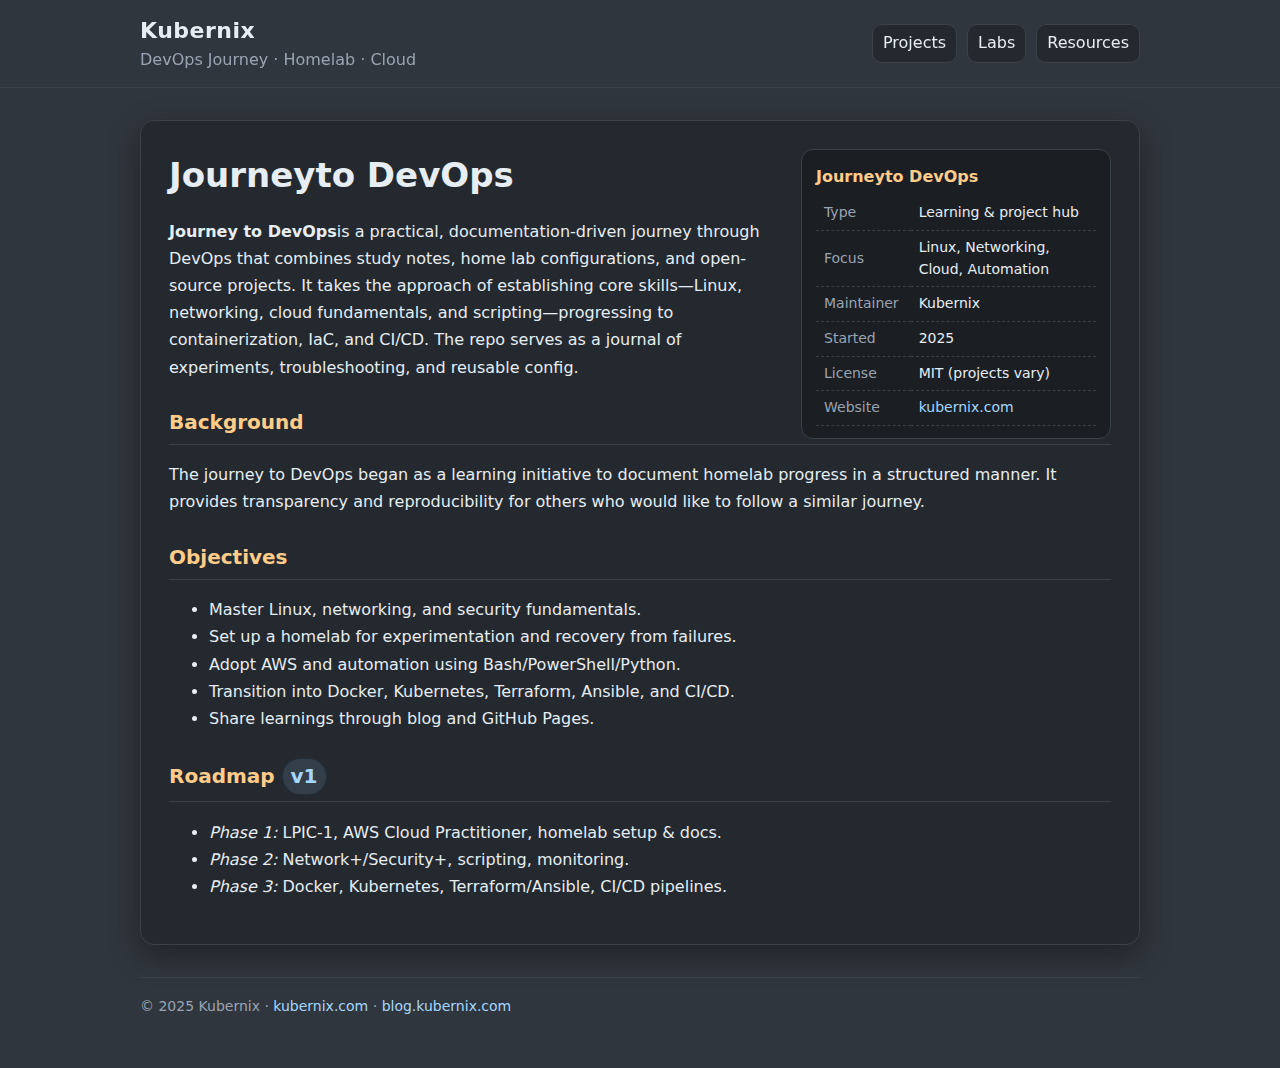
<file: index.html>
<!DOCTYPE html>
<html lang="en">
<head>
  <meta charset="utf-8" />
  <meta name="viewport" content="width=device-width, initial-scale=1" />
  <title>Journeyto DevOps · Kubernix</title>
  <meta name="description" content="Journey to DevOps is a learning and project hub documenting a practical path into DevOps: Linux, networking, cloud, homelab, and automation." />

  <style>
    :root{
      --bg: #30363d;
      --surface: #24292f;
      --text: #e6edf3;
      --muted: #9aa4b2;
      --primary: #a5d6ff;
      --primary-10: rgba(165,214,255,.12);
      --accent: #ffcc8a;
      --border: #3a4149;
      --focus: #7fb5ff;
      --radius: 14px;
      --shadow: 0 10px 30px rgba(0,0,0,.35);
    }

    @media (prefers-reduced-motion: no-preference){
      :root{ scroll-behavior: smooth; }
    }

    html,body{height:100%}
    body{
      margin:0;
      font-family: ui-sans-serif, system-ui, -apple-system, Segoe UI, Roboto, "Helvetica Neue", Arial, "Noto Sans", "Liberation Sans", sans-serif;
      color: var(--text);
      background: var(--bg);
      line-height: 1.55;
      -webkit-font-smoothing: antialiased;
      -moz-osx-font-smoothing: grayscale;
    }

    .wrap{max-width: 1000px; margin: 0 auto; padding: 32px 16px;}

    header{
      position: sticky; top:0; z-index:20;
      backdrop-filter: blur(6px);
      background: color-mix(in oklab, var(--surface) 85%, #000 15% / 85%);
      border-bottom: 1px solid var(--border);
    }
    header .bar{display:flex; align-items:center; justify-content:space-between; gap:16px; padding:14px 0;}
    .brand{font-weight:800; letter-spacing:.5px; font-size: clamp(18px, 3vw, 22px); color: var(--text)}
    .tag{color: var(--muted); font-weight:500}

    nav .menus{display:flex; gap:10px; flex-wrap:wrap}
    details{
      position:relative; display:inline-block;
      border:1px solid var(--border); border-radius:10px; background: var(--surface);
      padding:6px 10px;
    }
    details > summary{list-style:none; cursor:pointer; outline:none; color: var(--text)}
    details[open] > summary{border-bottom:1px dashed var(--border)}
    details ul{
      position:absolute; left:0; right:0; top: calc(100% + 2px);
      margin:0; padding:8px; list-style:none;
      background: var(--surface);
      border:1px solid var(--border); border-radius:10px;
      box-shadow: 0 8px 24px rgba(0,0,0,.45);
    }
    details ul li{margin:0; padding:6px 6px}

    a{color: var(--primary); text-decoration: none}
    a:hover{text-decoration: underline}
    a:focus-visible, button:focus-visible, summary:focus-visible, [tabindex]:focus-visible{
      outline: 2px solid var(--focus);
      outline-offset: 2px;
      border-radius: 6px;
    }

    .paper{
      background: var(--surface);
      border: 1px solid var(--border);
      border-radius: var(--radius);
      box-shadow: var(--shadow);
      padding: 28px;
    }

    .infobox{
      float:right; width:min(280px, 40%); margin: 0 0 16px 24px;
      background: color-mix(in oklab, var(--surface) 85%, #000 15%);
      border:1px solid var(--border); border-radius:12px; padding:12px 14px;
      font-size: 14px; color: var(--text);
    }
    .infobox h3{margin:.2rem 0 .4rem 0; font-size:16px; color: var(--accent)}
    .infobox table{width:100%; border-collapse: collapse}
    .infobox td{padding:6px 8px; border-bottom:1px dashed var(--border)}
    .infobox td:first-child{color: var(--muted); white-space: nowrap; padding-right:12px;}

    h1{margin: 0 0 8px 0; font-size: clamp(26px, 4vw, 34px)}
    h2{margin-top: 26px; font-size: 20px; border-bottom: 1px solid var(--border); padding-bottom:6px; color: var(--accent)}
    p{line-height:1.7}
    ul{line-height:1.7}

    .badge{display:inline-block; padding:2px 8px; border-radius:999px; background: var(--primary-10); color: var(--primary); border:1px solid color-mix(in oklab, var(--primary) 35%, #000 65%)}

    footer{border-top:1px solid var(--border); color: var(--muted); font-size:14px; padding:18px 0; margin-top:32px}

    @media (prefers-reduced-motion: reduce){
      *{animation: none !important; transition: none !important}
    }

    @media (max-width: 780px){
      .infobox{float:none; width:100%; margin: 0 0 16px 0}
    }
  </style>
</head>
<body>
  <header>
    <div class="wrap bar">
      <div>
        <div class="brand">Kubernix</div>
        <div class="tag">DevOps Journey · Homelab · Cloud</div>
      </div>
      <nav aria-label="Primary">
        <div class="menus">
          <details>
            <summary>Projects</summary>
            <ul>
              <li><a href="#pihole">Pi-hole + Unbound DNS</a></li>
              <li><a href="#proxmox">Proxmox + Arch VM</a></li>
              <li><a href="#automation">Bash/PowerShell Automation</a></li>
              <li><a href="#aws">AWS Foundations</a></li>
            </ul>
          </details>
          <details>
            <summary>Labs</summary>
            <ul>
              <li><a href="#networking">Networking Scenarios</a></li>
              <li><a href="#observability">Logs & Monitoring</a></li>
              <li><a href="#ci">CI/CD Experiments</a></li>
            </ul>
          </details>
          <details>
            <summary>Resources</summary>
            <ul>
              <li><a href="https://kubernix.com" target="_blank" rel="noopener">GitHub Page</a></li>
              <li><a href="https://blog.kubernix.com" target="_blank" rel="noopener">Personal Blog</a></li>
              <li><a href="#roadmap">Learning Roadmap</a></li>
            </ul>
          </details>
        </div>
      </nav>
    </div>
  </header>

  <main class="wrap">
    <article class="paper" id="article">
      <aside class="infobox" aria-labelledby="info-heading">
        <h3 id="info-heading">Journeyto DevOps</h3>
        <table>
          <tr><td>Type</td><td>Learning & project hub</td></tr>
          <tr><td>Focus</td><td>Linux, Networking, Cloud, Automation</td></tr>
          <tr><td>Maintainer</td><td>Kubernix</td></tr>
          <tr><td>Started</td><td>2025</td></tr>
          <tr><td>License</td><td>MIT (projects vary)</td></tr>
          <tr><td>Website</td><td><a href="https://kubernix.com">kubernix.com</a></td></tr>
        </table>
      </aside>

      <h1>Journeyto DevOps</h1>
      <p><strong>Journey to DevOps</strong>is a practical, documentation-driven journey through DevOps that combines study notes, home lab configurations, and open-source projects. It takes the approach of establishing core skills—Linux, networking, cloud fundamentals, and scripting—progressing to containerization, IaC, and CI/CD. The repo serves as a journal of experiments, troubleshooting, and reusable config.</p>

      <h2>Background</h2>
      <p>The journey to DevOps began as a learning initiative to document homelab progress in a structured manner. It provides transparency and reproducibility for others who would like to follow a similar journey.</p>

      <h2>Objectives</h2>
      <ul>
        <li>Master Linux, networking, and security fundamentals.</li>
        <li>Set up a homelab for experimentation and recovery from failures.</li>
        <li>Adopt AWS and automation using Bash/PowerShell/Python.</li>
        <li>Transition into Docker, Kubernetes, Terraform, Ansible, and CI/CD.</li>
        <li>Share learnings through blog and GitHub Pages.</li>
      </ul>

      <h2 id="roadmap">Roadmap <span class="badge">v1</span></h2>
      <ul>
        <li><em>Phase 1:</em> LPIC-1, AWS Cloud Practitioner, homelab setup & docs.</li>
        <li><em>Phase 2:</em> Network+/Security+, scripting, monitoring.</li>
        <li><em>Phase 3:</em> Docker, Kubernetes, Terraform/Ansible, CI/CD pipelines.</li>
      </ul>
    </article>

    <footer>
      <div class="wrap" style="padding:0">
        <span>© 2025 Kubernix · <a href="https://kubernix.com">kubernix.com</a> · <a href="https://blog.kubernix.com">blog.kubernix.com</a></span>
      </div>
    </footer>
  </main>
</body>
</html>
</file>
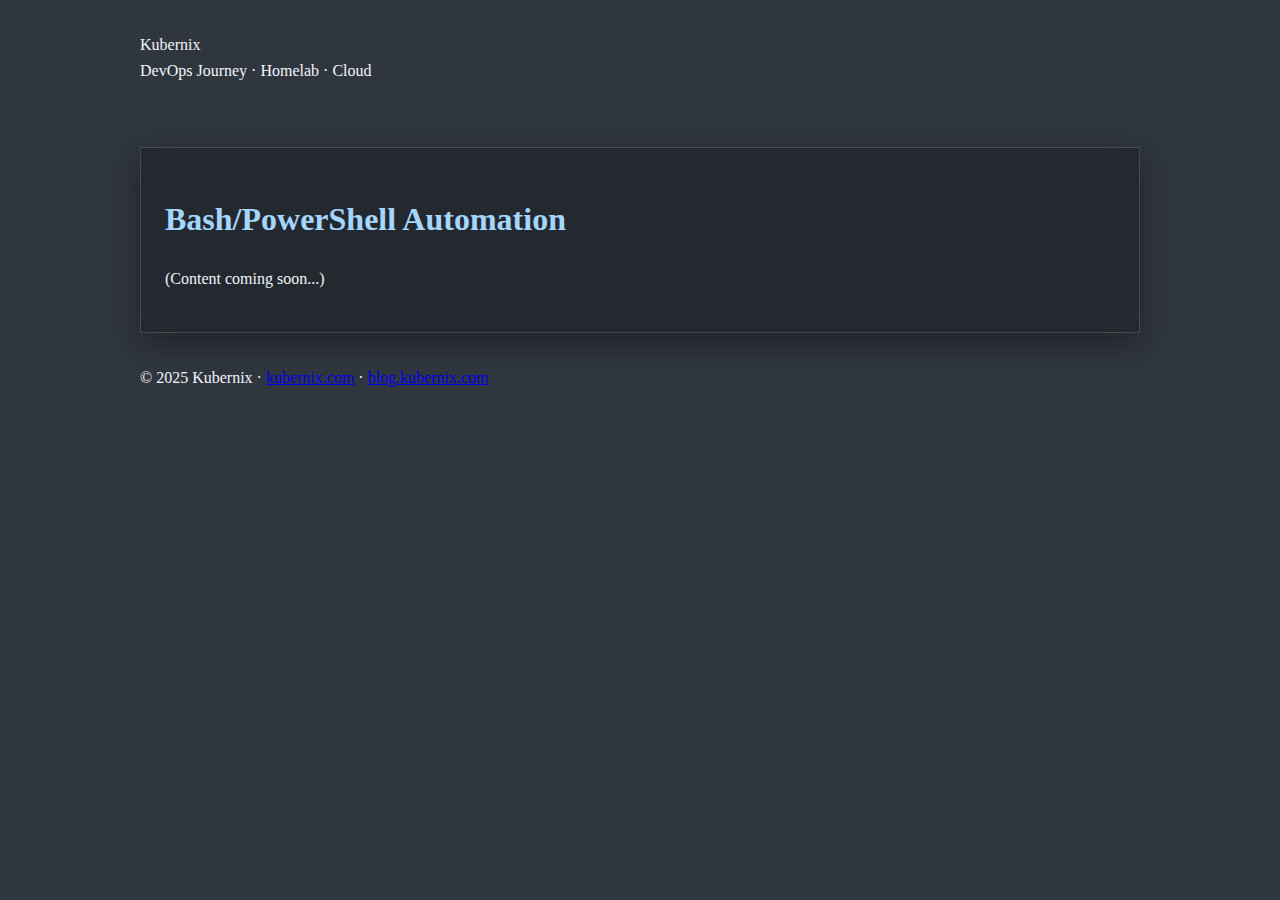
<file: automation.html>
<!DOCTYPE html>
<html lang="en">
<head>
  <meta charset="utf-8" />
  <meta name="viewport" content="width=device-width, initial-scale=1" />
  <title>Bash/PowerShell Automation · Kubernix</title>
  <link rel="stylesheet" href="style.css" />
</head>
<body>
  <header>
    <div class="wrap bar">
      <div>
        <div class="brand"><a href="index.html" style="color:inherit;text-decoration:none;">Kubernix</a></div>
        <div class="tag">DevOps Journey · Homelab · Cloud</div>
      </div>
    </div>
  </header>
  <main class="wrap">
    <article class="paper">
      <h1>Bash/PowerShell Automation</h1>
      <p>(Content coming soon...)</p>
    </article>
  </main>
  <footer>
    <div class="wrap" style="padding:0">
      <span>© 2025 Kubernix · <a href="https://kubernix.com">kubernix.com</a> · <a href="https://blog.kubernix.com">blog.kubernix.com</a></span>
    </div>
  </footer>
</body>
</html>
</file>
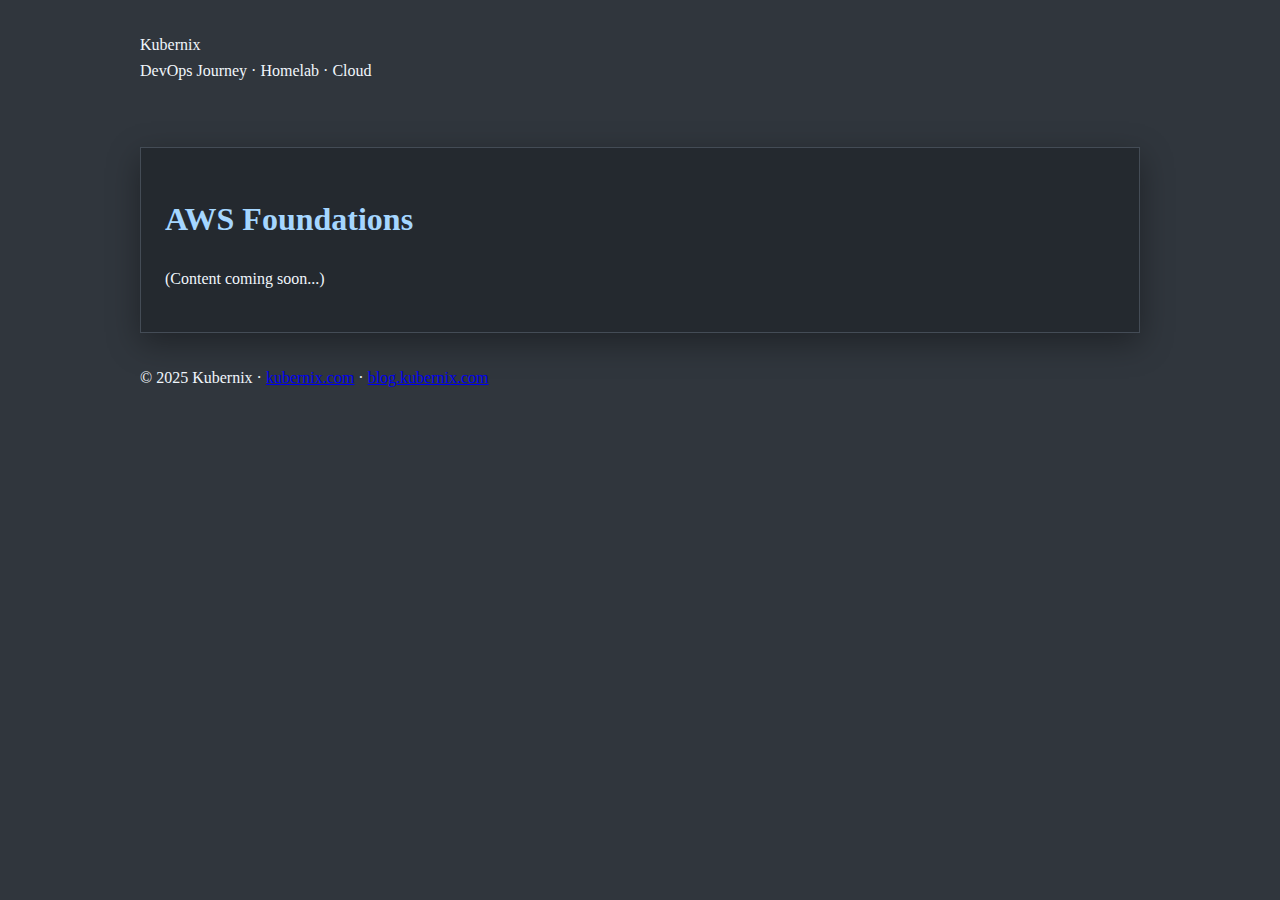
<file: aws.html>
<!DOCTYPE html>
<html lang="en">
<head>
  <meta charset="utf-8" />
  <meta name="viewport" content="width=device-width, initial-scale=1" />
  <title>AWS Foundations · Kubernix</title>
  <link rel="stylesheet" href="style.css" />
</head>
<body>
  <header>
    <div class="wrap bar">
      <div>
        <div class="brand"><a href="index.html" style="color:inherit;text-decoration:none;">Kubernix</a></div>
        <div class="tag">DevOps Journey · Homelab · Cloud</div>
      </div>
    </div>
  </header>
  <main class="wrap">
    <article class="paper">
      <h1>AWS Foundations</h1>
      <p>(Content coming soon...)</p>
    </article>
  </main>
  <footer>
    <div class="wrap" style="padding:0">
      <span>© 2025 Kubernix · <a href="https://kubernix.com">kubernix.com</a> · <a href="https://blog.kubernix.com">blog.kubernix.com</a></span>
    </div>
  </footer>
</body>
</html>
</file>
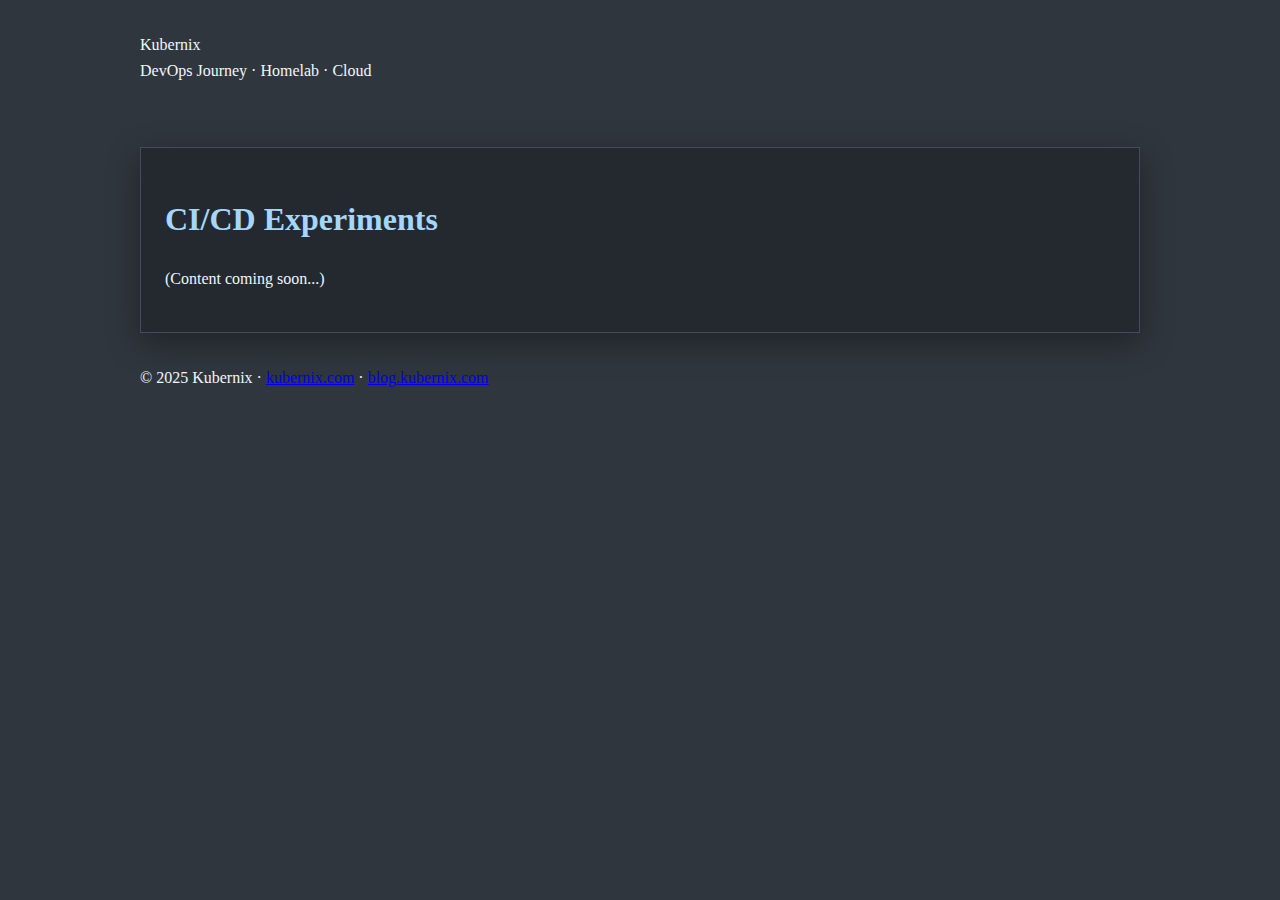
<file: ci.html>
<!DOCTYPE html>
<html lang="en">
<head>
  <meta charset="utf-8" />
  <meta name="viewport" content="width=device-width, initial-scale=1" />
  <title>CI/CD Experiments · Kubernix</title>
  <link rel="stylesheet" href="style.css" />
</head>
<body>
  <header>
    <div class="wrap bar">
      <div>
        <div class="brand"><a href="index.html" style="color:inherit;text-decoration:none;">Kubernix</a></div>
        <div class="tag">DevOps Journey · Homelab · Cloud</div>
      </div>
    </div>
  </header>
  <main class="wrap">
    <article class="paper">
      <h1>CI/CD Experiments</h1>
      <p>(Content coming soon...)</p>
    </article>
  </main>
  <footer>
    <div class="wrap" style="padding:0">
      <span>© 2025 Kubernix · <a href="https://kubernix.com">kubernix.com</a> · <a href="https://blog.kubernix.com">blog.kubernix.com</a></span>
    </div>
  </footer>
</body>
</html>
</file>
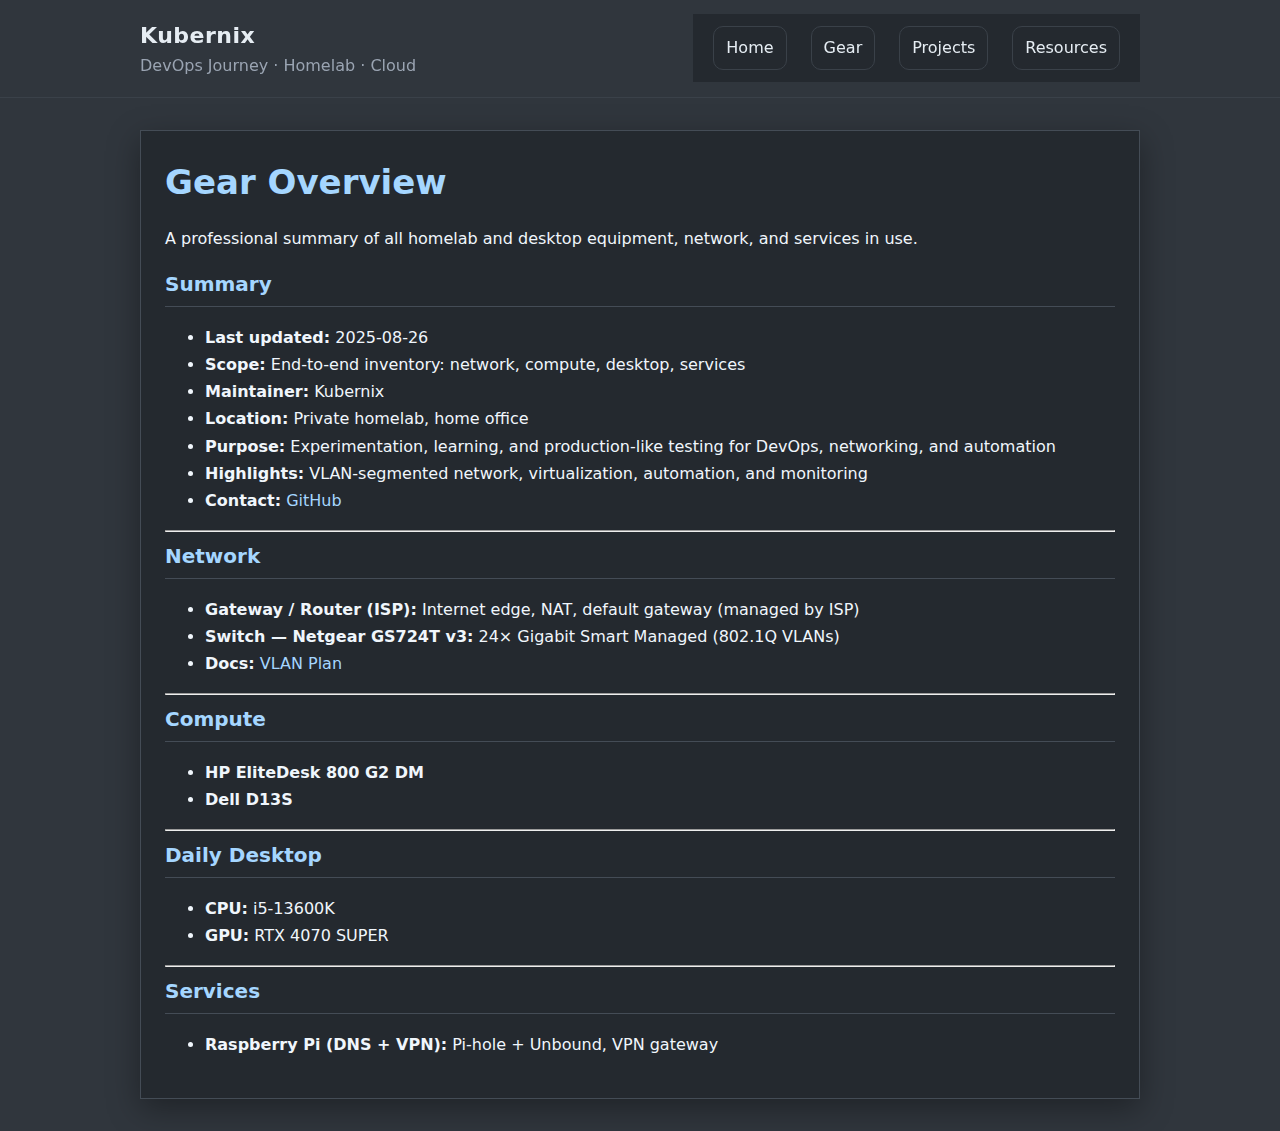
<file: gear.html>
<!DOCTYPE html>
<html lang="en">
<head>
  <meta charset="utf-8" />
  <meta name="viewport" content="width=device-width, initial-scale=1" />
  <title>Gear · Kubernix</title>
  <meta name="description" content="All homelab gear in one place: network, compute, daily desktop and services." />

  <style>
  :root {
    --bg: #30363d;
    --surface: #24292f;
    --text: #e6edf3;
    --muted: #9aa4b2;
    --primary: #a5d6ff;
    --primary-10: rgba(165,214,255,.12);
    --accent: #ffcc8a;
    --border: #3a4149;
    --focus: #7fb5ff;
    --radius: 14px;
    --shadow: 0 10px 30px rgba(0,0,0,.35);
    --menu-gap: 10px;
    --menu-pad-y: 8px;
    --menu-pad-x: 12px;
    --menu-item-pad-y: 8px;
    --menu-item-pad-x: 12px;
    --menu-radius: 10px;
  }

  @media (prefers-reduced-motion: no-preference){
    :root{ scroll-behavior: smooth; }
  }

  html,body{height:100%}
  body{
    margin:0;
    font-family: ui-sans-serif, system-ui, -apple-system, Segoe UI, Roboto, "Helvetica Neue", Arial, "Noto Sans", "Liberation Sans", sans-serif;
    color: var(--text);
    background: var(--bg);
    line-height: 1.55;
    -webkit-font-smoothing: antialiased;
    -moz-osx-font-smoothing: grayscale;
  }

  .wrap{max-width: 1000px; margin: 0 auto; padding: 32px 16px;}

  header{
    position: sticky; top:0; z-index:20;
    backdrop-filter: blur(6px);
    background: color-mix(in oklab, var(--surface) 85%, #000 15% / 85%);
    border-bottom: 1px solid var(--border);
  }
  header .bar{display:flex; align-items:center; justify-content:space-between; gap:16px; padding:14px 0;}
  .brand{font-weight:800; letter-spacing:.5px; font-size: clamp(18px, 3vw, 22px); color: var(--text)}
  .tag{color: var(--muted); font-weight:500}

  /* ===== Dropdown Menu ===== */
  nav.menus{display:flex; gap:var(--menu-gap); flex-wrap:wrap;}
  nav.menus details{
    position: relative;
    border: 1px solid var(--border);
    border-radius: var(--menu-radius);
    background: var(--surface);
  }
  nav.menus details > summary{
    list-style:none;
    cursor:pointer;
    padding: var(--menu-pad-y) var(--menu-pad-x);
    color: var(--text);
    display:flex; align-items:center; gap:6px;
  }
  nav.menus details[open] > summary,
  nav.menus details:hover > summary{
    background: var(--primary-10);
    border-bottom:1px dashed var(--border);
    border-bottom-left-radius:0;
    border-bottom-right-radius:0;
  }
  nav.menus details ul{
    position:absolute;
    left:0; top:calc(100% - 1px);
    margin:0; padding:4px 0;
    list-style:none;
    background: var(--surface);
    border:1px solid var(--border);
    border-top:0;
    border-radius:0 0 var(--menu-radius) var(--menu-radius);
    box-shadow: 0 10px 24px rgba(0,0,0,.45);
    min-width: 210px;
    opacity:0; pointer-events:none;
    transform: translateY(-4px);
    transition: opacity .16s ease, transform .16s ease;
    z-index:100;
  }
  nav.menus details:hover ul,
  nav.menus details:focus-within ul{
    opacity:1; pointer-events:auto; transform:translateY(0);
  }
  nav.menus details ul li + li{border-top:1px dashed var(--border);}
  nav.menus details ul a{
    display:block;
    padding: var(--menu-item-pad-y) var(--menu-item-pad-x);
    color: var(--text); text-decoration:none; white-space:nowrap;
  }
  nav.menus details ul a:hover{
    background: color-mix(in oklab, var(--primary) 12%, transparent);
    border-radius:8px;
  }
  @media (max-width:520px){
    nav.menus details ul{min-width:60vw;}
  }

  a{color: var(--primary); text-decoration: none}
  a:hover{text-decoration: underline}
  a:focus-visible, button:focus-visible, summary:focus-visible, [tabindex]:focus-visible{
    outline: 2px solid var(--focus);
    outline-offset: 2px;
    border-radius: 6px;
  }

  .paper{
    background: var(--surface);
    border: 1px solid var(--border);
    border-radius: var(--radius);
    box-shadow: var(--shadow);
    padding: 28px;
  }

  h1{margin:0 0 8px 0; font-size:clamp(26px, 4vw, 34px);}
  h2{margin-top:26px; font-size:20px; border-bottom:1px solid var(--border); padding-bottom:6px; color: var(--accent)}
  p, ul{line-height:1.7}
  .badge{display:inline-block; padding:2px 8px; border-radius:999px; background:var(--primary-10); color:var(--primary);}
  footer{border-top:1px solid var(--border); color: var(--muted); font-size:14px; padding:18px 0; margin-top:32px}
  </style>
  <link rel="stylesheet" href="style.css">
</head>
<body>
  <header>
    <div class="wrap bar">
      <div>
        <div class="brand">Kubernix</div>
        <div class="tag">DevOps Journey · Homelab · Cloud</div>
      </div>
      <nav class="menus">
        <details>
          <summary>Gear</summary>
          <ul>
            <li><a href="gear.html">Desktop PC</a></li>
            <li><a href="homelabpcs.html">Homelab PCs</a></li>
            <li><a href="network.html">Network</a></li>
            <li><a href="raspberrypi.html">Raspberry Pi</a></li>
          </ul>
        </details>
        <details>
          <summary>Projects</summary>
          <ul>
            <li><a href="raspberrypi.html">Pi-hole with Unbound</a></li>
            <li><a href="proxmox.html">Proxmox</a></li>
          </ul>
        </details>
        <details>
          <summary>Resources</summary>
          <ul>
            <li><a href="https://github.com/milinko92/kubernix.github.io/tree/main" target="_blank" rel="noopener">GitHub Page</a></li>
            <li><a href="https://blog.kubernix.com" target="_blank" rel="noopener">Personal Blog</a></li>
          </ul>
        </details>
      </nav>
    </div>
  </header>

  <main class="wrap">
    <section class="paper">
      <h1>Gear Overview</h1>
      <p class="muted">A professional summary of all homelab and desktop equipment, network, and services in use.</p>

      <h2>Summary</h2>
      <ul>
        <li><strong>Last updated:</strong> 2025-08-26</li>
        <li><strong>Scope:</strong> End-to-end inventory: network, compute, desktop, services</li>
        <li><strong>Maintainer:</strong> Kubernix</li>
        <li><strong>Location:</strong> Private homelab, home office</li>
        <li><strong>Purpose:</strong> Experimentation, learning, and production-like testing for DevOps, networking, and automation</li>
        <li><strong>Highlights:</strong> VLAN-segmented network, virtualization, automation, and monitoring</li>
        <li><strong>Contact:</strong> <a href="https://github.com/milinko92/kubernix.github.io/tree/main" target="_blank" rel="noopener">GitHub</a></li>
      </ul>

      <hr>
      <h2>Network</h2>
      <ul>
        <li><strong>Gateway / Router (ISP):</strong> Internet edge, NAT, default gateway (managed by ISP)</li>
        <li><strong>Switch — Netgear GS724T v3:</strong> 24× Gigabit Smart Managed (802.1Q VLANs)</li>
        <li><strong>Docs:</strong> <a href="README.md">VLAN Plan</a></li>
      </ul>

      <hr>
      <h2>Compute</h2>
      <ul>
        <li><strong>HP EliteDesk 800 G2 DM</strong></li>
        <li><strong>Dell D13S</strong></li>
      </ul>

      <hr>
      <h2>Daily Desktop</h2>
      <ul>
        <li><strong>CPU:</strong> i5-13600K</li>
        <li><strong>GPU:</strong> RTX 4070 SUPER</li>
      </ul>

      <hr>
      <h2>Services</h2>
      <ul>
        <li><strong>Raspberry Pi (DNS + VPN):</strong> Pi-hole + Unbound, VPN gateway</li>
      </ul>
    </section>
  </main>

  <button id="toTop" aria-label="Back to top">↑ Top</button>

  <script src="main.js"></script>
</body>
</html>
</file>
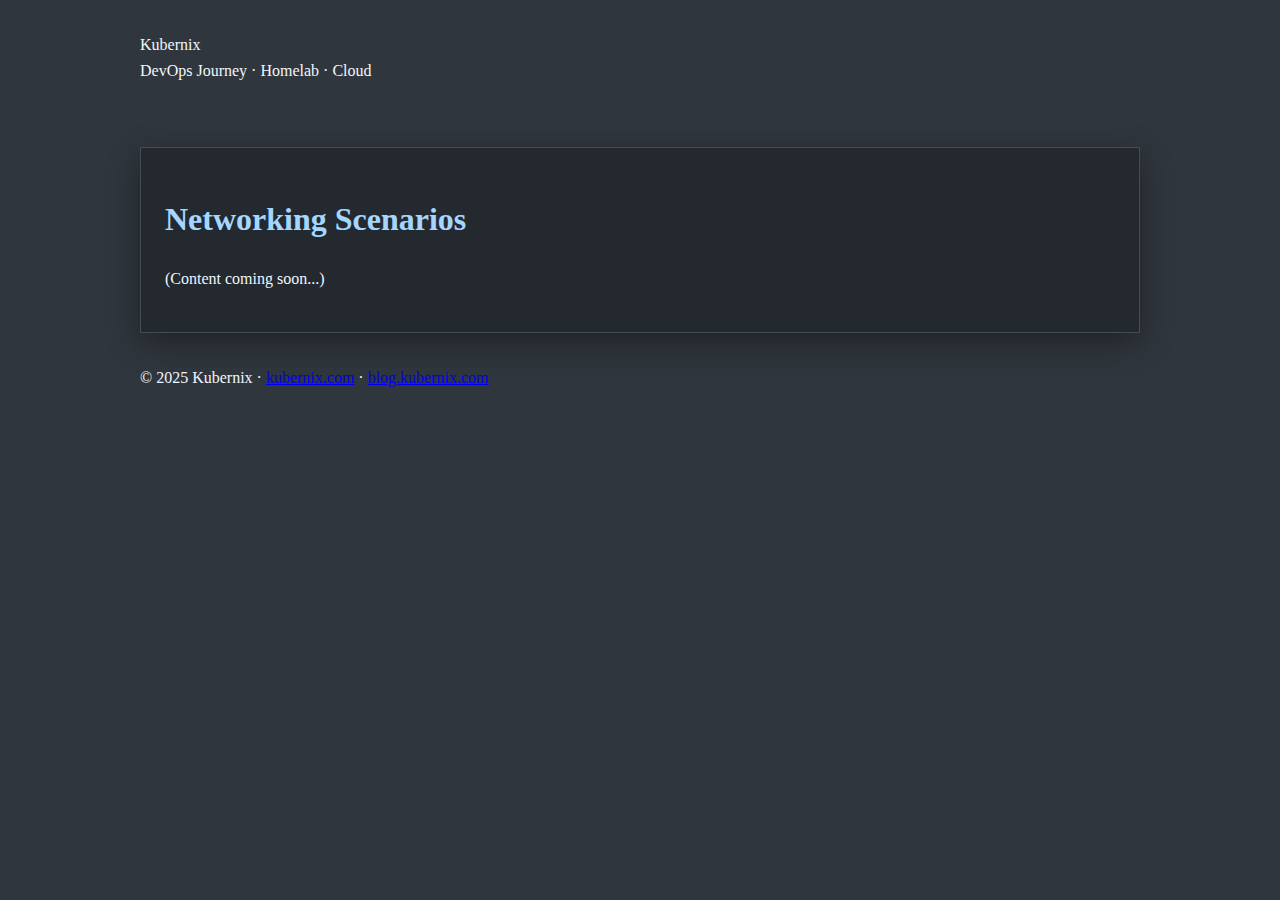
<file: networking.html>
<!DOCTYPE html>
<html lang="en">
<head>
  <meta charset="utf-8" />
  <meta name="viewport" content="width=device-width, initial-scale=1" />
  <title>Networking Scenarios · Kubernix</title>
  <link rel="stylesheet" href="style.css?v=2" />
</head>
<body>
  <header>
    <div class="wrap bar">
      <div>
        <div class="brand"><a href="index.html" style="color:inherit;text-decoration:none;">Kubernix</a></div>
        <div class="tag">DevOps Journey · Homelab · Cloud</div>
      </div>
    </div>
  </header>
  <main class="wrap">
    <article class="paper">
      <h1>Networking Scenarios</h1>
      <p>(Content coming soon...)</p>
    </article>
  </main>
  <footer>
    <div class="wrap" style="padding:0">
      <span>© 2025 Kubernix · <a href="https://kubernix.com">kubernix.com</a> · <a href="https://blog.kubernix.com">blog.kubernix.com</a></span>
    </div>
  </footer>
</body>
</html>
</file>
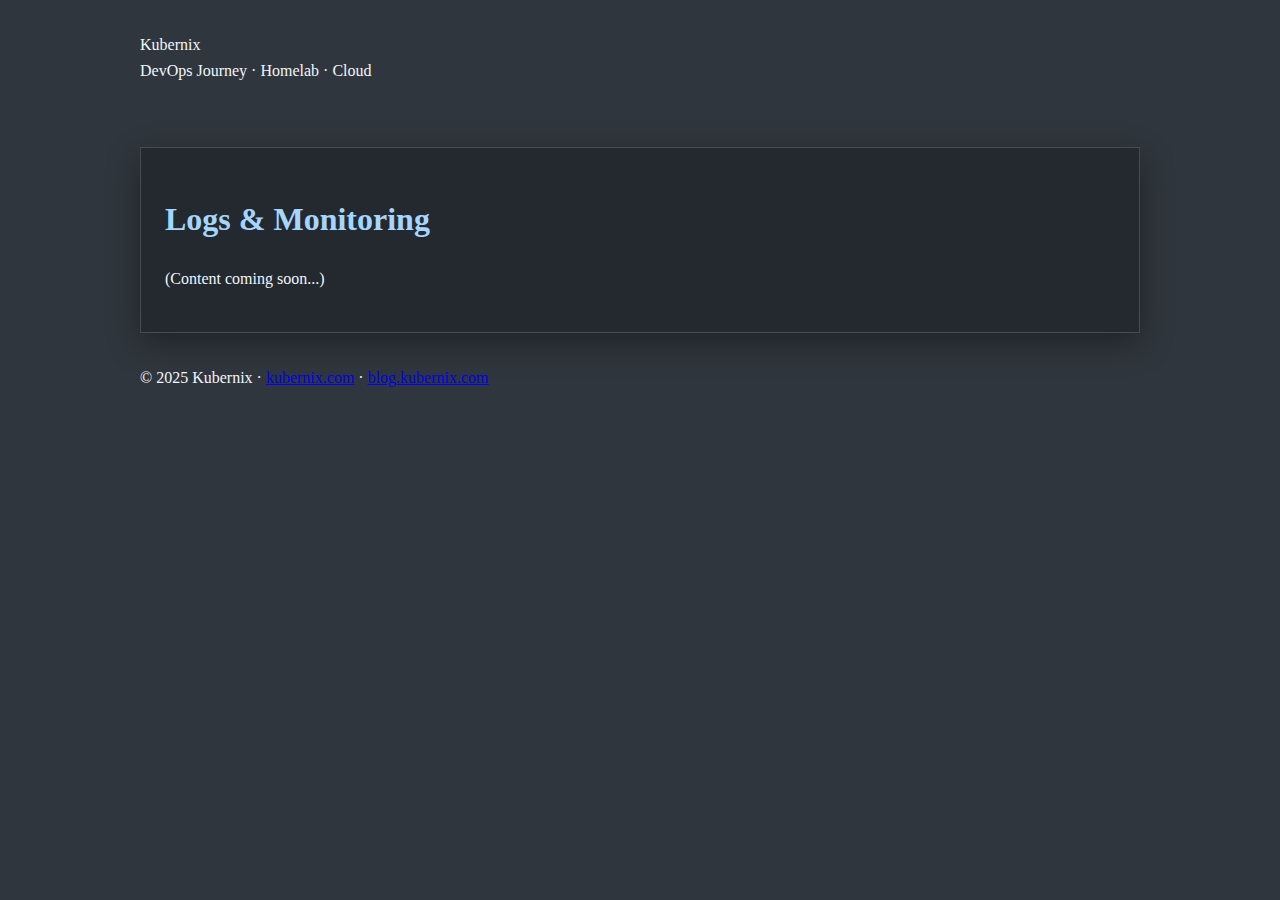
<file: observability.html>
<!DOCTYPE html>
<html lang="en">
<head>
  <meta charset="utf-8" />
  <meta name="viewport" content="width=device-width, initial-scale=1" />
  <title>Logs & Monitoring · Kubernix</title>
  <link rel="stylesheet" href="style.css?v=2" />
</head>
<body>
  <header>
    <div class="wrap bar">
      <div>
        <div class="brand"><a href="index.html" style="color:inherit;text-decoration:none;">Kubernix</a></div>
        <div class="tag">DevOps Journey · Homelab · Cloud</div>
      </div>
    </div>
  </header>
  <main class="wrap">
    <article class="paper">
      <h1>Logs & Monitoring</h1>
      <p>(Content coming soon...)</p>
    </article>
  </main>
  <footer>
    <div class="wrap" style="padding:0">
      <span>© 2025 Kubernix · <a href="https://kubernix.com">kubernix.com</a> · <a href="https://blog.kubernix.com">blog.kubernix.com</a></span>
    </div>
  </footer>
</body>
</html>
</file>
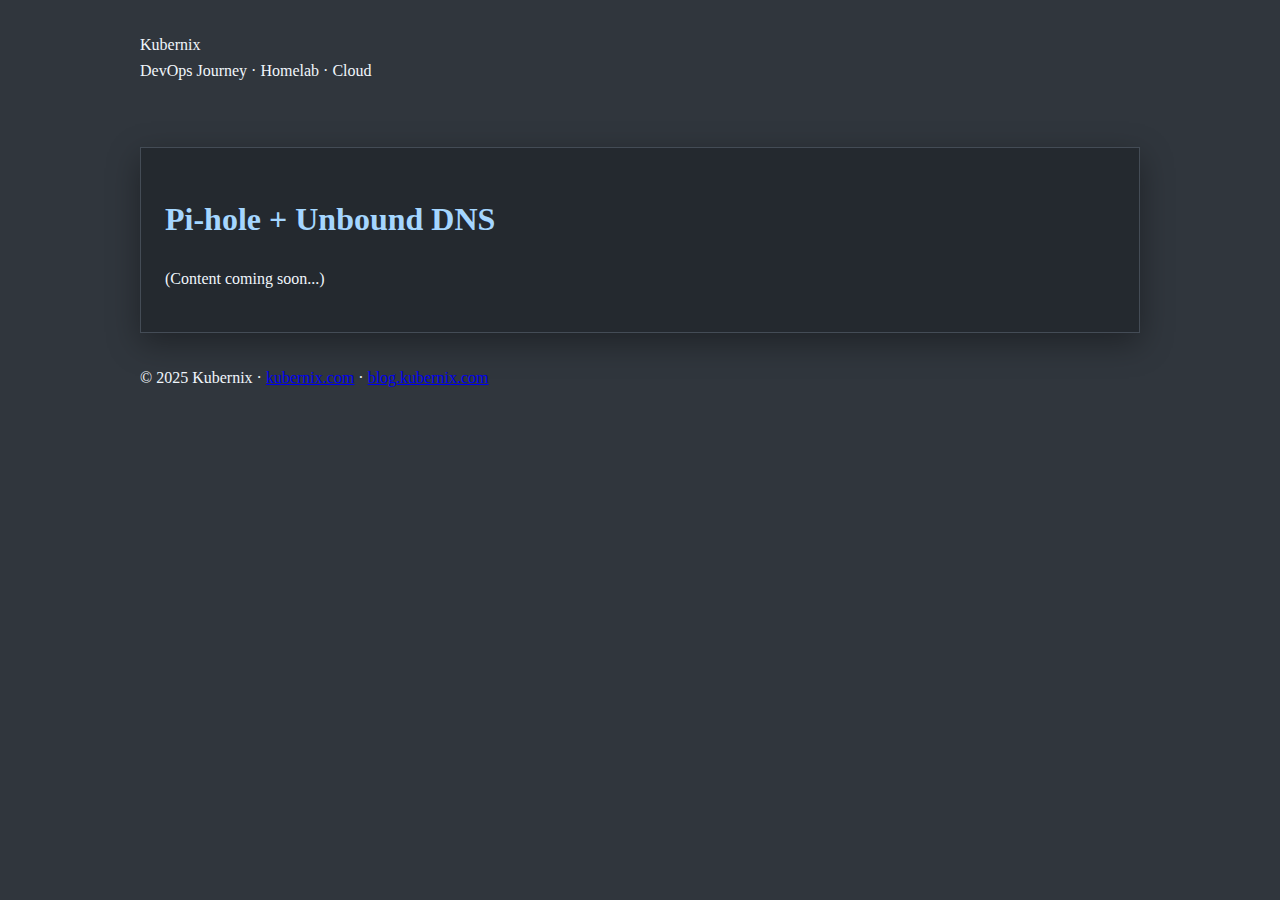
<file: pihole.html>
<!DOCTYPE html>
<html lang="en">
<head>
  <meta charset="utf-8" />
  <meta name="viewport" content="width=device-width, initial-scale=1" />
  <title>Pi-hole + Unbound DNS · Kubernix</title>
  <link rel="stylesheet" href="style.css?v=2" />
</head>
<body>
  <header>
    <div class="wrap bar">
      <div>
        <div class="brand"><a href="index.html" style="color:inherit;text-decoration:none;">Kubernix</a></div>
        <div class="tag">DevOps Journey · Homelab · Cloud</div>
      </div>
    </div>
  </header>
  <main class="wrap">
    <article class="paper">
      <h1>Pi-hole + Unbound DNS</h1>
      <p>(Content coming soon...)</p>
    </article>
  </main>
  <footer>
    <div class="wrap" style="padding:0">
      <span>© 2025 Kubernix · <a href="https://kubernix.com">kubernix.com</a> · <a href="https://blog.kubernix.com">blog.kubernix.com</a></span>
    </div>
  </footer>
</body>
</html>
</file>
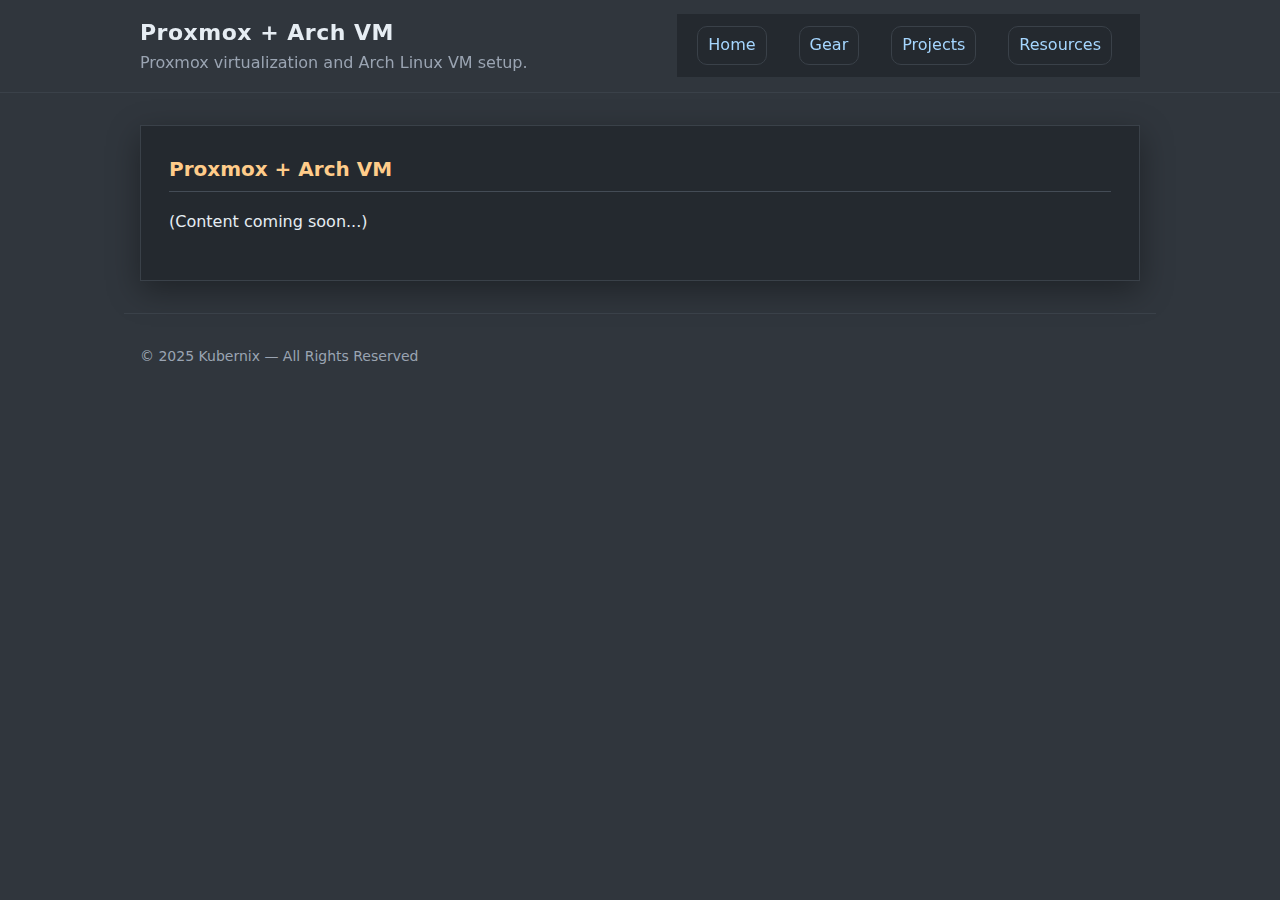
<file: proxmox.html>
<!DOCTYPE html>
<html lang="en">
<head>
  <meta charset="UTF-8">
  <meta name="viewport" content="width=device-width, initial-scale=1.0">
  <title>Proxmox + Arch VM · Kubernix</title>
  <link rel="stylesheet" href="style.css">
<style>
	:root {
		--bg: #30363d;
		--surface: #24292f;
		--text: #e6edf3;
		--muted: #9aa4b2;
		--primary: #a5d6ff;
		--primary-10: rgba(165,214,255,.12);
		--accent: #ffcc8a;
		--border: #3a4149;
		--focus: #7fb5ff;
		--radius: 14px;
		--shadow: 0 10px 30px rgba(0,0,0,.35);
	}
	@media (prefers-reduced-motion: no-preference){ :root{ scroll-behavior: smooth; } }
	html,body{height:100%}
	body{
		margin:0;
		font-family: ui-sans-serif, system-ui, -apple-system, Segoe UI, Roboto, "Helvetica Neue", Arial, "Noto Sans", "Liberation Sans", sans-serif;
		color: var(--text);
		background: var(--bg);
		line-height: 1.55;
		-webkit-font-smoothing: antialiased;
		-moz-osx-font-smoothing: grayscale;
	}
	.wrap{max-width: 1000px; margin: 0 auto; padding: 32px 16px;}
	header{
		position: sticky; top:0; z-index:20;
		backdrop-filter: blur(6px);
		background: color-mix(in oklab, var(--surface) 85%, #000 15% / 85%);
		border-bottom: 1px solid var(--border);
	}
	header .bar{display:flex; align-items:center; justify-content:space-between; gap:16px; padding:14px 0;}
	.brand{font-weight:800; letter-spacing:.5px; font-size: clamp(18px, 3vw, 22px); color: var(--text)}
	.tag{color: var(--muted); font-weight:500}
	nav .menus{display:flex; gap:10px; flex-wrap:wrap}
	details{
		position:relative; display:inline-block;
		border:1px solid var(--border); border-radius:10px; background: var(--surface);
		padding:6px 10px;
		margin-right: 8px;
	}
	details > summary{list-style:none; cursor:pointer; outline:none; color: var(--text);}
	details[open] > summary,
	details:hover > summary {
		border-bottom:1px dashed var(--border);
		background: var(--primary-10);
		border-radius: 10px 10px 0 0;
	}
	details ul{
		position:absolute; left:0; top: calc(100% + 2px);
		margin:0; padding:8px 0; list-style:none;
		background: var(--surface);
		border:1px solid var(--border); border-radius:10px;
		box-shadow: 0 10px 24px rgba(0,0,0,.45);
		width: max-content;
		min-width: 200px;
		z-index: 50;
		pointer-events: auto;
		opacity: 1;
		font-size: 1.05em;
		transition: opacity 0.18s cubic-bezier(.4,0,.2,1);
		letter-spacing: 0.01em;
	}
	details:not([open]):not(:hover) ul {
		pointer-events: none;
		opacity: 0;
		transition: opacity 0.18s cubic-bezier(.4,0,.2,1);
	}
	details[open]:hover ul,
	details[open]:focus-within ul,
	details:hover ul,
	details:focus-within ul {
		pointer-events: auto;
		opacity: 1;
		transition: opacity 0.18s cubic-bezier(.4,0,.2,1);
	}
	details ul li{margin:0; padding:0}
	details ul li a{display:block; padding:6px 10px; text-decoration:none; white-space: nowrap;}
	details ul li a:hover{background: color-mix(in oklab, var(--primary) 12%, transparent); border-radius:8px; text-decoration:none}
	a{color: var(--primary); text-decoration: none}
	a:hover{text-decoration: underline}
	a:focus-visible, button:focus-visible, summary:focus-visible, [tabindex]:focus-visible{
		outline: 2px solid var(--focus);
		outline-offset: 2px;
		border-radius: 6px;
	}
	.paper{
		background: var(--surface);
		border: 1px solid var(--border);
		border-radius: 0;
		box-shadow: var(--shadow);
		padding: 28px;
	}
	.infobox{
		float:right; width:min(280px, 40%); margin: 0 0 16px 24px;
		background: color-mix(in oklab, var(--surface) 85%, #000 15%);
		border:1px solid var(--border); border-radius:12px; padding:12px 14px;
		font-size: 14px; color: var(--text);
	}
	.infobox h3{margin:.2rem 0 .4rem 0; font-size:16px; color: var(--accent)}
	.infobox table{width:100%; border-collapse: collapse}
	.infobox td{padding:6px 8px; border-bottom:1px dashed var(--border)}
	.infobox td:first-child{color: var(--muted); white-space: nowrap; padding-right:12px;}
	h1{margin: 0 0 8px 0; font-size: clamp(26px, 4vw, 34px)}
	h2{margin-top: 26px; font-size: 20px; border-bottom: 1px solid var(--border); padding-bottom:6px; color: var(--accent)}
	p{line-height:1.7}
	ul{line-height:1.7}
	.badge{display:inline-block; padding:2px 8px; border-radius:999px; background: var(--primary-10); color: var(--primary); border:1px solid color-mix(in oklab, var(--primary) 35%, #000 65%)}
	footer{border-top:1px solid var(--border); color: var(--muted); font-size:14px; padding:18px 0; margin-top:32px}
	@media (prefers-reduced-motion: reduce){ *{animation: none !important; transition: none !important} }
	@media (max-width: 780px){ .infobox{float:none; width:100%; margin: 0 0 16px 0} }
	</style>
</head>
<body>
  <header>
    <div class="wrap bar">
      <div>
        <div class="brand">Proxmox + Arch VM</div>
        <div class="tag">Proxmox virtualization and Arch Linux VM setup.</div>
      </div>
      <nav class="menus">
        <details>
          <summary>Gear</summary>
          <ul>
            <li><a href="gear.html">Desktop PC</a></li>
            <li><a href="homelabpcs.html">Homelab PCs</a></li>
            <li><a href="raspberrypi.html">Raspberry Pi</a></li>
            <li><a href="#">Switch</a></li>
            <li><a href="#">Router</a></li>
          </ul>
        </details>
        <details>
          <summary>Projects</summary>
          <ul>
            <li><a href="raspberrypi.html">Pi-hole with Unbound</a></li>
            <li><a href="proxmox.html">Proxmox</a></li>
          </ul>
        </details>
        <details>
          <summary>Resources</summary>
          <ul>
            <li><a href="https://github.com/milinko92/kubernix.github.io/tree/main" target="_blank" rel="noopener">GitHub Page</a></li>
            <li><a href="https://blog.kubernix.com" target="_blank" rel="noopener">Personal Blog</a></li>
          </ul>
        </details>
      </nav>
    </div>
  </header>
  
  <main class="wrap">
    <section class="paper">
      <h2>Proxmox + Arch VM</h2>
      <p>(Content coming soon...)</p>
    </section>
  </main>

  <footer class="wrap">
    © 2025 Kubernix — All Rights Reserved
  </footer>

<script>
(function(){
  const menus = document.querySelector('nav.menus');
  if (!menus) return;
  const items = Array.from(menus.querySelectorAll('details'));
  function closeAll(except){
    items.forEach(d => { if (d !== except) d.removeAttribute('open'); });
  }
  items.forEach(d => {
    d.addEventListener('mouseenter', () => { d.setAttribute('open',''); closeAll(d); });
    d.addEventListener('mouseleave', () => { d.removeAttribute('open'); });
  });
  document.addEventListener('click', (e) => {
    if (!e.target.closest('nav.menus')) closeAll();
  });
  document.addEventListener('keydown', (e) => {
    if (e.key === 'Escape') closeAll();
  });
})();
</script>
<button id="toTop" aria-label="Back to top" title="Back to top">↑ Top</button>
	<script>
(function(){
  const toTop = document.getElementById('toTop');
  if (!toTop) return;

  const showAfter = 300; // px scrolled before showing
  const onScroll = () => {
    if (window.scrollY > showAfter) {
      toTop.classList.add('show');
    } else {
      toTop.classList.remove('show');
    }
  };
  window.addEventListener('scroll', onScroll, { passive: true });
  onScroll();

  toTop.addEventListener('click', () => {
    window.scrollTo({ top: 0, behavior: 'smooth' });
    // close any open dropdowns (same behavior as gear)
    document.querySelectorAll('nav.menus details[open]').forEach(d => d.removeAttribute('open'));
  });
})();
</script>
  <script src="main.js"></script>
</body>
</html>
</file>
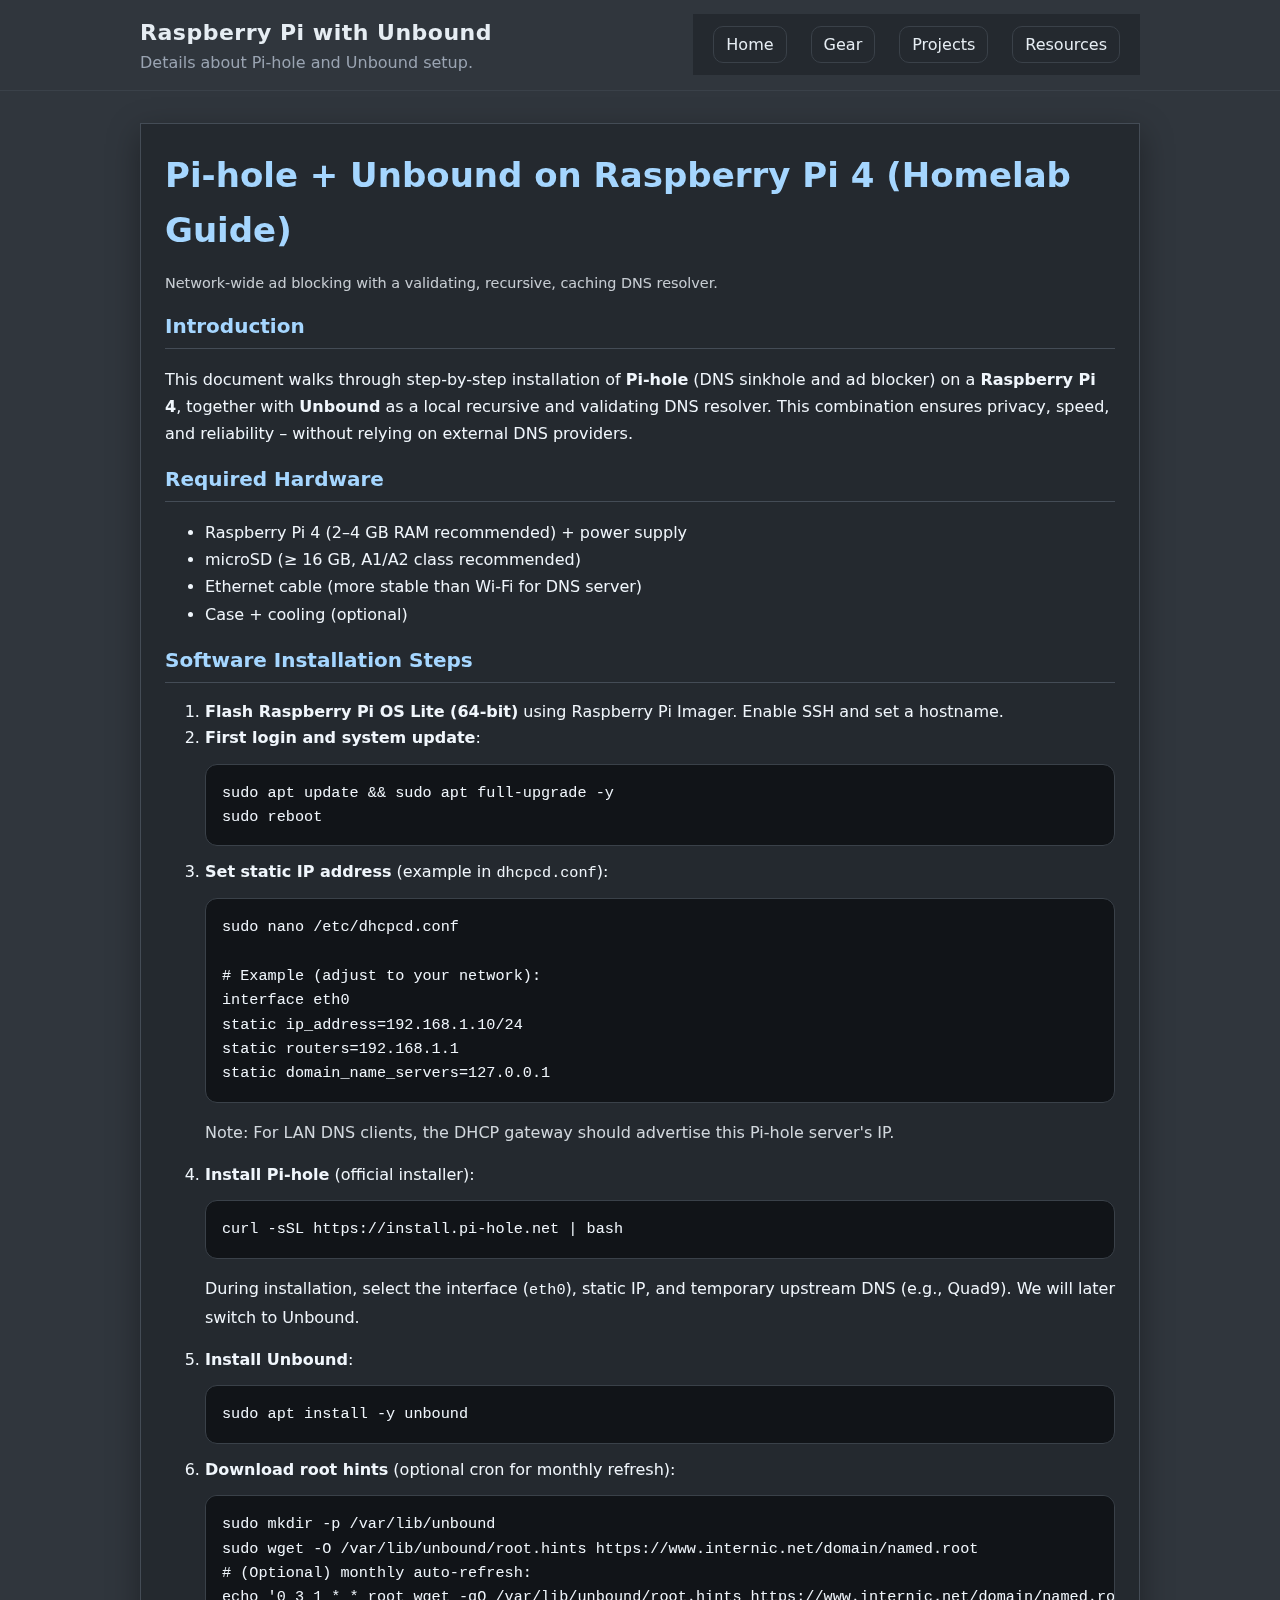
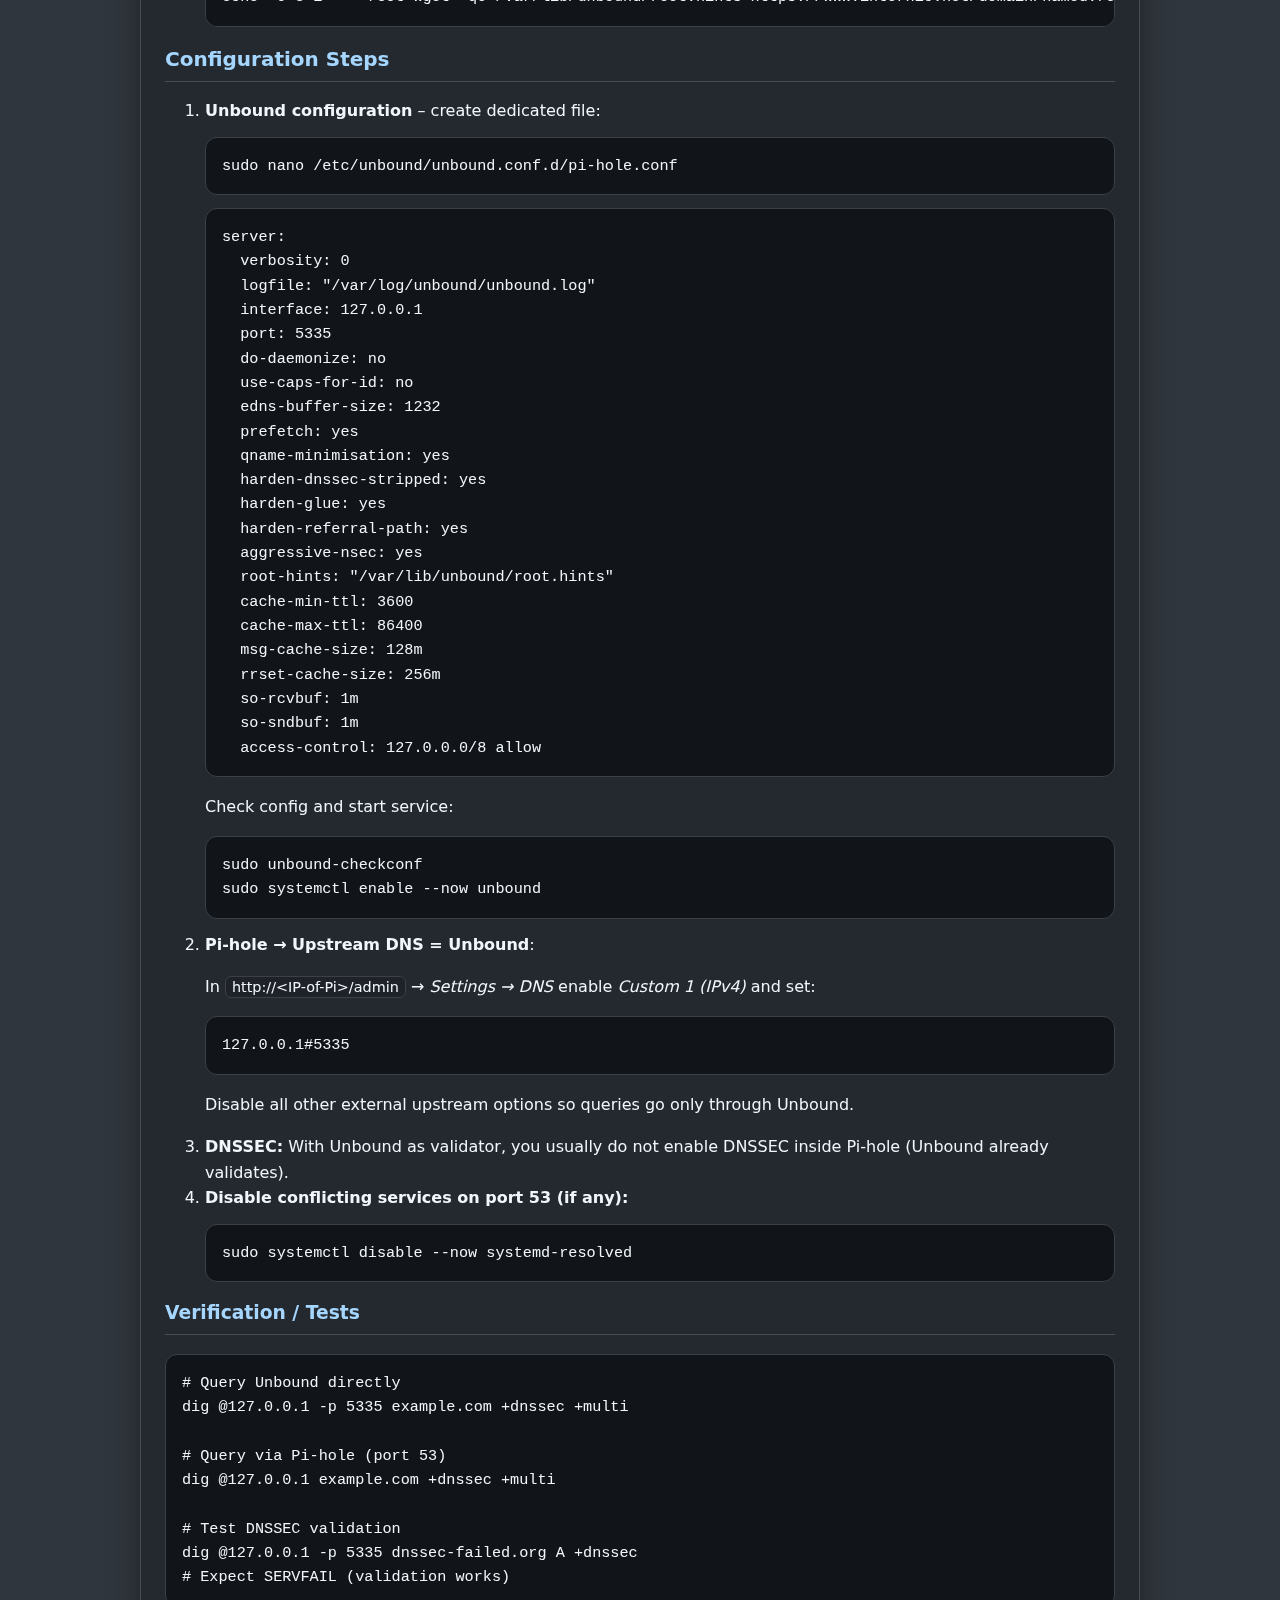
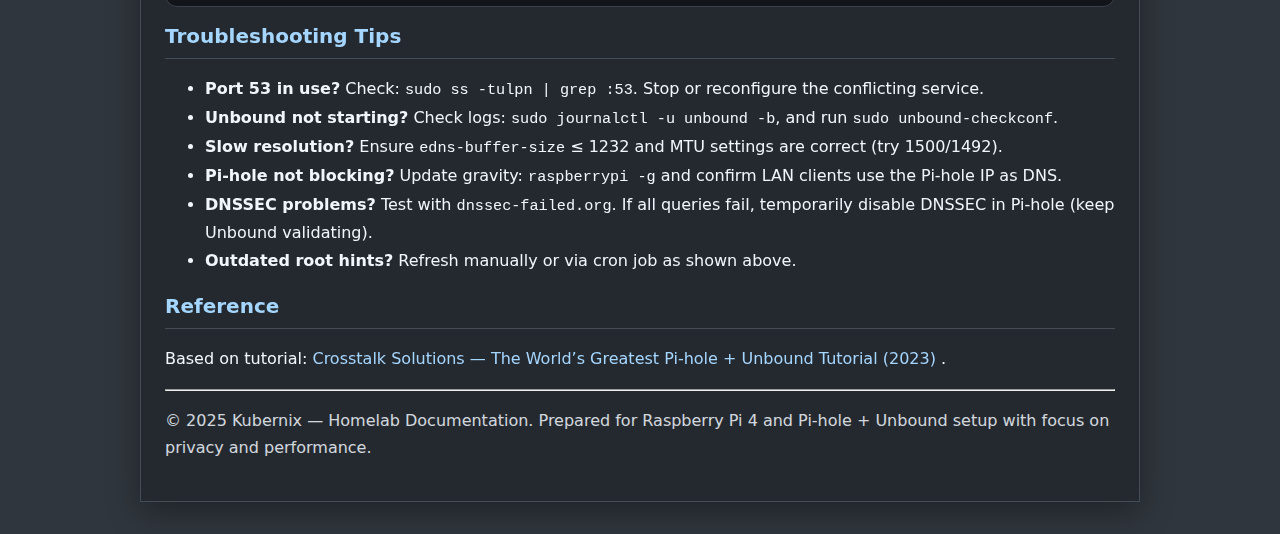
<file: raspberrypi.html>
<!DOCTYPE html>
<html lang="en">
<head>
  <meta charset="UTF-8">
  <meta name="viewport" content="width=device-width, initial-scale=1.0">
  <title>Raspberry Pi with Unbound - Kubernix</title>
    <style>
    :root {
      --bg: #30363d;
      --surface: #24292f;
      --text: #e6edf3;
      --muted: #9aa4b2;
      --primary: #a5d6ff;
      --primary-10: rgba(165,214,255,.12);
      --accent: #ffcc8a;
      --border: #3a4149;
      --focus: #7fb5ff;
      --radius: 14px;
      --shadow: 0 10px 30px rgba(0,0,0,.35);
    }
    @media (prefers-reduced-motion: no-preference){ :root{ scroll-behavior: smooth; } }
    html,body{height:100%}
    body{
      margin:0;
      font-family: ui-sans-serif, system-ui, -apple-system, Segoe UI, Roboto, "Helvetica Neue", Arial, "Noto Sans", "Liberation Sans", sans-serif;
      color: var(--text);
      background: var(--bg);
      line-height: 1.55;
      -webkit-font-smoothing: antialiased;
      -moz-osx-font-smoothing: grayscale;
    }
    .wrap{max-width: 1000px; margin: 0 auto; padding: 32px 16px;}
    header{
      position: sticky; top:0; z-index:20;
      backdrop-filter: blur(6px);
      background: color-mix(in oklab, var(--surface) 85%, #000 15% / 85%);
      border-bottom: 1px solid var(--border);
    }
    header .bar{display:flex; align-items:center; justify-content:space-between; gap:16px; padding:14px 0;}
    .brand{font-weight:800; letter-spacing:.5px; font-size: clamp(18px, 3vw, 22px); color: var(--text)}
    .tag{color: var(--muted); font-weight:500}
    /* nav.menus rules replaced by Dropdown UX Patch */
    /* details base rules replaced by Dropdown UX Patch */
    details > summary{list-style:none; cursor:pointer; outline:none; color: var(--text);}
    /* open state rules replaced by Dropdown UX Patch */
    /* dropdown panel rules replaced by Dropdown UX Patch */
    details:not([open]):not(:hover) ul {
      pointer-events: none;
      opacity: 0;
      transition: opacity 0.18s cubic-bezier(.4,0,.2,1);
    }
    /* open state rules replaced by Dropdown UX Patch */
    a{color: var(--primary); text-decoration: none}
    a:hover{text-decoration: underline}
    a:focus-visible, button:focus-visible, summary:focus-visible, [tabindex]:focus-visible{
      outline: 2px solid var(--focus);
      outline-offset: 2px;
      border-radius: 6px;
    }
    .paper{
      background: var(--surface);
      border: 1px solid var(--border);
      border-radius: var(--radius);
      box-shadow: var(--shadow);
      padding: 28px;
    }
    h1{margin: 0 0 8px 0; font-size: clamp(26px, 4vw, 34px)}
    h2{margin-top: 26px; font-size: 20px; border-bottom: 1px solid var(--border); padding-bottom:6px; color: var(--accent)}
    p{line-height:1.7}
    ul{line-height:1.7}
    .badge{display:inline-block; padding:2px 8px; border-radius:999px; background: var(--primary-10); color: var(--primary); border:1px solid color-mix(in oklab, var(--primary) 35%, #000 65%)}
    footer{border-top:1px solid var(--border); color: var(--muted); font-size:14px; padding:18px 0; margin-top:32px}
    @media (prefers-reduced-motion: reduce){ *{animation: none !important; transition: none !important} }
    @media (max-width: 780px){ }
    

/* ===== Dropdown UX Patch (Hover to Open, Consistent Spacing) ===== */
:root{
  --menu-gap: 10px;
  --menu-pad-y: 8px;
  --menu-pad-x: 12px;
  --menu-item-pad-y: 8px;
  --menu-item-pad-x: 12px;
  --menu-radius: 10px;
}

nav.menus{
  display: flex;
  gap: var(--menu-gap);
  flex-wrap: wrap;
}

/* Menu trigger block */
nav.menus details{
  position: relative;
  display: inline-block;
  margin: 0;
  border: 1px solid var(--border);
  border-radius: var(--menu-radius);
  background: var(--surface);
  padding: 0;                           /* let summary control internal spacing */
  isolation: isolate;                   /* avoid weird z-index stacking */
}

/* Trigger (Summary) */
nav.menus details > summary{
  list-style: none;
  cursor: pointer;
  outline: none;
  color: var(--text);
  padding: var(--menu-pad-y) var(--menu-pad-x);
  line-height: 1.2;
  display: flex; align-items: center; gap: 6px;
  border-radius: var(--menu-radius);
}

nav.menus details[open] > summary,
nav.menus details:hover > summary{
  background: var(--primary-10);
  border-bottom-left-radius: 0;
  border-bottom-right-radius: 0;
  border-bottom: 1px dashed var(--border);
}

/* Dropdown panel */
nav.menus details ul{
  position: absolute;
  left: 0;
  top: calc(100% - 1px);                /* attach flush to the trigger */
  margin: 0;
  padding: 4px 0;
  list-style: none;
  background: var(--surface);
  border: 1px solid var(--border);
  border-top: 0;
  border-bottom-left-radius: var(--menu-radius);
  border-bottom-right-radius: var(--menu-radius);
  box-shadow: 0 10px 24px rgba(0,0,0,.45);
  min-width: 210px;
  width: max-content;
  z-index: 100;
  opacity: 0;
  pointer-events: none;
  transform: translateY(-4px);
  transition: opacity .16s ease, transform .16s ease;
}

/* Show rules on hover/focus */
nav.menus details:hover ul,
nav.menus details:focus-within ul{
  opacity: 1;
  pointer-events: auto;
  transform: translateY(0);
}

/* Items */
nav.menus details ul li + li{
  border-top: 1px dashed var(--border);
}
nav.menus details ul a{
  display: block;
  padding: var(--menu-item-pad-y) var(--menu-item-pad-x);
  white-space: nowrap;
  text-decoration: none;
  color: var(--text);
}
nav.menus details ul a:hover{
  background: color-mix(in oklab, var(--primary) 12%, transparent);
  border-radius: 8px;
}

/* Keep dropdowns inside viewport on narrow screens */
@media (max-width: 520px){
  nav.menus details ul{ left: 0; right: auto; min-width: 60vw; }
}



/* --- Raspberry Pi page utilities (from source) --- */
.paper { border-radius:16px; padding:2rem; }
pre { overflow:auto; padding:1rem; border-radius:12px; background:var(--code-bg, #111418); border:1px solid var(--border, #2b3037); }
code { font-family:ui-monospace, SFMono-Regular, Menlo, Monaco, Consolas, "Liberation Mono", "Courier New", monospace; font-size:0.95rem; }
.muted { opacity:.85; }
.kbd { padding:2px 6px; border:1px solid var(--border, #2b3037); border-radius:6px; background:var(--card-bg, #1f2329); font-family:inherit; font-size:0.9em; }
.tagline { font-size:0.9rem; opacity:.8; }
.back-btn { display:inline-block; margin-top:2rem; padding:0.6rem 1.2rem; background:#2b3037; color:#fff; border-radius:8px; text-decoration:none; }
.back-btn:hover { background:#444b57; }

</style>
<style>
:root{
  --bg: #30363d;
  --surface: #24292f;
  --text: #e6edf3;
  --muted: #9aa4b2;
  --primary: #a5d6ff;
  --primary-10: rgba(165,214,255,.12);
  --accent: #ffcc8a;
  --border: #3a4149;
  --focus: #7fb5ff;
  --radius: 14px;
  --shadow: 0 10px 30px rgba(0,0,0,.35);
}

@media (prefers-reduced-motion: no-preference){
  :root{ scroll-behavior: smooth; }
}

html,body{height:100%}
body{
  margin:0;
  font-family: ui-sans-serif, system-ui, -apple-system, Segoe UI, Roboto, "Helvetica Neue", Arial, "Noto Sans", "Liberation Sans", sans-serif;
  color: var(--text);
  background: var(--bg);
  line-height: 1.55;
  -webkit-font-smoothing: antialiased;
  -moz-osx-font-smoothing: grayscale;
}

.wrap{max-width: 1000px; margin: 0 auto; padding: 32px 16px;}

header{
  position: sticky; top:0; z-index:20;
  backdrop-filter: blur(6px);
  background: color-mix(in oklab, var(--surface) 85%, #000 15% / 85%);
  border-bottom: 1px solid var(--border);
}
header .bar{display:flex; align-items:center; justify-content:space-between; gap:16px; padding:14px 0;}
.brand{font-weight:800; letter-spacing:.5px; font-size: clamp(18px, 3vw, 22px); color: var(--text)}
.tag{color: var(--muted); font-weight:500}

nav .menus{display:flex; gap:10px; flex-wrap:wrap}
details{
  position:relative; display:inline-block;
  border:1px solid var(--border); border-radius:10px; background: var(--surface);
  padding:6px 10px;
}
details > summary{list-style:none; cursor:pointer; outline:none; color: var(--text)}
details[open] > summary{border-bottom:1px dashed var(--border)}
details ul{
  position:absolute; left:0; top: calc(100% + 2px);
  margin:0; padding:4px; list-style:none;
  background: var(--surface);
  border:1px solid var(--border); border-radius:10px;
  box-shadow: 0 10px 24px rgba(0,0,0,.45);
  width: max-content;
  min-width: 180px;
  z-index: 50;
}
details ul li{margin:0; padding:0}
details ul li a{display:block; padding:6px 10px; text-decoration:none; white-space: nowrap;}
details ul li a:hover{background: color-mix(in oklab, var(--primary) 12%, transparent); border-radius:8px; text-decoration:none}

a{color: var(--primary); text-decoration: none}
a:hover{text-decoration: underline}
a:focus-visible, button:focus-visible, summary:focus-visible, [tabindex]:focus-visible{
  outline: 2px solid var(--focus);
  outline-offset: 2px;
  border-radius: 6px;
}

.paper{
  background: var(--surface);
  border: 1px solid var(--border);
  border-radius: var(--radius);
  box-shadow: var(--shadow);
  padding: 28px;
}

.infobox{
  float:right; width:min(280px, 40%); margin: 0 0 16px 24px;
  background: color-mix(in oklab, var(--surface) 85%, #000 15%);
  border:1px solid var(--border); border-radius:12px; padding:12px 14px;
  font-size: 14px; color: var(--text);
}
.infobox h3{margin:.2rem 0 .4rem 0; font-size:16px; color: var(--accent)}
.infobox table{width:100%; border-collapse: collapse}
.infobox td{padding:6px 8px; border-bottom:1px dashed var(--border)}
.infobox td:first-child{color: var(--muted); white-space: nowrap; padding-right:12px;}

h1{margin: 0 0 8px 0; font-size: clamp(26px, 4vw, 34px)}
h2{margin-top: 26px; font-size: 20px; border-bottom: 1px solid var(--border); padding-bottom:6px; color: var(--accent)}
p{line-height:1.7}
ul{line-height:1.7}

.badge{display:inline-block; padding:2px 8px; border-radius:999px; background: var(--primary-10); color: var(--primary); border:1px solid color-mix(in oklab, var(--primary) 35%, #000 65%)}

footer{border-top:1px solid var(--border); color: var(--muted); font-size:14px; padding:18px 0; margin-top:32px}

@media (prefers-reduced-motion: reduce){
  *{animation: none !important; transition: none !important}
}

@media (max-width: 780px){
  .infobox{float:none; width:100%; margin: 0 0 16px 0}
}

</style>
  <link rel="stylesheet" href="style.css">
</head>
<body>
  <header>
    <div class="wrap bar">
      <div>
        <div class="brand">Raspberry Pi with Unbound</div>
        <div class="tag">Details about Pi-hole and Unbound setup.</div>
      </div>
      <nav class="menus">
        <details>
          <summary>Gear</summary>
          <ul>
            <li><a href="gear.html">Desktop PC</a></li>
            <li><a href="homelabpcs.html">Homelab PCs</a></li>
            <li><a href="raspberrypi.html">Raspberry Pi</a></li>
            <li><a href="#">Switch</a></li>
            <li><a href="#">Router</a></li>
          </ul>
        </details>
        <details>
          <summary>Projects</summary>
          <ul>
            <li><a href="raspberrypi.html">Pi-hole with Unbound</a></li>
            <li><a href="proxmox.html">Proxmox</a></li>
          </ul>
        </details>
        <details>
          <summary>Resources</summary>
          <ul>
            
              <li><a href="https://github.com/milinko92/kubernix.github.io/tree/main" target="_blank" rel="noopener">GitHub Page</a></li>
            <li><a href="https://blog.kubernix.com" target="_blank" rel="noopener">Personal Blog</a></li>
          </ul>
        </details>
      </nav>
    </div>
  </header>
  <main class="wrap" id="top">
    <article class="paper">
      <h1>Pi-hole + Unbound on Raspberry Pi 4 (Homelab Guide)</h1>
      <p class="tagline">Network-wide ad blocking with a validating, recursive, caching DNS resolver.</p>

      <h2 id="introduction">Introduction</h2>
      <p>
        This document walks through step-by-step installation of <strong>Pi-hole</strong> (DNS sinkhole and ad blocker)
        on a <strong>Raspberry Pi 4</strong>, together with <strong>Unbound</strong> as a local recursive and validating
        DNS resolver. This combination ensures privacy, speed, and reliability – without relying on external DNS providers.
      </p>

      <h2 id="hardware">Required Hardware</h2>
      <ul>
        <li>Raspberry Pi 4 (2–4 GB RAM recommended) + power supply</li>
        <li>microSD (≥ 16 GB, A1/A2 class recommended)</li>
        <li>Ethernet cable (more stable than Wi-Fi for DNS server)</li>
        <li>Case + cooling (optional)</li>
      </ul>

      <h2 id="software-install">Software Installation Steps</h2>
      <ol>
        <li><strong>Flash Raspberry Pi OS Lite (64‑bit)</strong> using Raspberry Pi Imager. Enable SSH and set a hostname.</li>
        <li><strong>First login and system update</strong>:
          <pre><code>sudo apt update && sudo apt full-upgrade -y
sudo reboot</code></pre></li>
        <li id="quick-commands"><strong>Set static IP address</strong> (example in <code>dhcpcd.conf</code>):
          <pre><code>sudo nano /etc/dhcpcd.conf

# Example (adjust to your network):
interface eth0
static ip_address=192.168.1.10/24
static routers=192.168.1.1
static domain_name_servers=127.0.0.1</code></pre>
          <p class="muted">Note: For LAN DNS clients, the DHCP gateway should advertise this Pi-hole server's IP.</p>
        </li>
        <li><strong>Install Pi-hole</strong> (official installer):
          <pre><code>curl -sSL https://install.pi-hole.net | bash</code></pre>
          <p>During installation, select the interface (<code>eth0</code>), static IP, and temporary upstream DNS (e.g., Quad9). We will later switch to Unbound.</p>
        </li>
        <li><strong>Install Unbound</strong>:
          <pre><code>sudo apt install -y unbound</code></pre></li>
        <li><strong>Download root hints</strong> (optional cron for monthly refresh):
          <pre><code>sudo mkdir -p /var/lib/unbound
sudo wget -O /var/lib/unbound/root.hints https://www.internic.net/domain/named.root
# (Optional) monthly auto-refresh:
echo '0 3 1 * * root wget -qO /var/lib/unbound/root.hints https://www.internic.net/domain/named.root' | sudo tee /etc/cron.d/unbound-root-hints</code></pre></li>
      </ol>

      <h2 id="configuration">Configuration Steps</h2>
      <ol>
        <li id="unbound-config"><strong>Unbound configuration</strong> – create dedicated file:
          <pre><code>sudo nano /etc/unbound/unbound.conf.d/pi-hole.conf</code></pre>
          <pre><code>server:
  verbosity: 0
  logfile: "/var/log/unbound/unbound.log"
  interface: 127.0.0.1
  port: 5335
  do-daemonize: no
  use-caps-for-id: no
  edns-buffer-size: 1232
  prefetch: yes
  qname-minimisation: yes
  harden-dnssec-stripped: yes
  harden-glue: yes
  harden-referral-path: yes
  aggressive-nsec: yes
  root-hints: "/var/lib/unbound/root.hints"
  cache-min-ttl: 3600
  cache-max-ttl: 86400
  msg-cache-size: 128m
  rrset-cache-size: 256m
  so-rcvbuf: 1m
  so-sndbuf: 1m
  access-control: 127.0.0.0/8 allow</code></pre>
          <p>Check config and start service:</p>
          <pre><code>sudo unbound-checkconf
sudo systemctl enable --now unbound</code></pre></li>
        <li><strong>Pi-hole → Upstream DNS = Unbound</strong>:
          <p>In <span class="kbd">http://&lt;IP-of-Pi&gt;/admin</span> → <em>Settings → DNS</em> enable <em>Custom 1 (IPv4)</em> and set:</p>
          <pre><code>127.0.0.1#5335</code></pre>
          <p>Disable all other external upstream options so queries go only through Unbound.</p></li>
        <li><strong>DNSSEC:</strong> With Unbound as validator, you usually do not enable DNSSEC inside Pi-hole (Unbound already validates).</li>
        <li><strong>Disable conflicting services on port 53 (if any):</strong>
          <pre><code>sudo systemctl disable --now systemd-resolved</code></pre></li>
      </ol>

      <h3 id="verify">Verification / Tests</h3>
      <pre><code># Query Unbound directly
dig @127.0.0.1 -p 5335 example.com +dnssec +multi

# Query via Pi-hole (port 53)
dig @127.0.0.1 example.com +dnssec +multi

# Test DNSSEC validation
dig @127.0.0.1 -p 5335 dnssec-failed.org A +dnssec
# Expect SERVFAIL (validation works)</code></pre>

      <h2 id="troubleshooting">Troubleshooting Tips</h2>
      <ul>
        <li><strong>Port 53 in use?</strong> Check: <code>sudo ss -tulpn | grep :53</code>. Stop or reconfigure the conflicting service.</li>
        <li><strong>Unbound not starting?</strong> Check logs: <code>sudo journalctl -u unbound -b</code>, and run <code>sudo unbound-checkconf</code>.</li>
        <li><strong>Slow resolution?</strong> Ensure <code>edns-buffer-size</code> ≤ 1232 and MTU settings are correct (try 1500/1492).</li>
        <li><strong>Pi-hole not blocking?</strong> Update gravity: <code>raspberrypi -g</code> and confirm LAN clients use the Pi-hole IP as DNS.</li>
        <li><strong>DNSSEC problems?</strong> Test with <code>dnssec-failed.org</code>. If all queries fail, temporarily disable DNSSEC in Pi-hole (keep Unbound validating).</li>
        <li><strong>Outdated root hints?</strong> Refresh manually or via cron job as shown above.</li>
      </ul>

      <h2 id="references">Reference</h2>
      <p>
        Based on tutorial: 
        <a href="https://www.crosstalksolutions.com/the-worlds-greatest-pi-hole-and-unbound-tutorial-2023/" target="_blank" rel="noopener">
          Crosstalk Solutions — The World’s Greatest Pi-hole + Unbound Tutorial (2023)
        </a>.
      </p>

      <hr />
      <p class="muted">© 2025 Kubernix — Homelab Documentation. Prepared for Raspberry Pi 4 and Pi-hole + Unbound setup with focus on privacy and performance.</p>
    </article>
  </main>

<script>
/* Ensure only one dropdown is open at a time; open on hover, close on mouseleave */
(function(){
  const menus = document.querySelector('nav.menus');
  if (!menus) return;
  const items = Array.from(menus.querySelectorAll('details'));
  function closeAll(except){
    items.forEach(d => { if (d !== except) d.removeAttribute('open'); });
  }
  items.forEach(d => {
    d.addEventListener('mouseenter', () => { d.setAttribute('open',''); closeAll(d); });
    d.addEventListener('mouseleave', () => { d.removeAttribute('open'); });
  });
  document.addEventListener('click', (e) => {
    if (!e.target.closest('nav.menus')) closeAll();
  });
  document.addEventListener('keydown', (e) => {
    if (e.key === 'Escape') closeAll();
  });
})();
</script>

  <script src="main.js"></script>
</body>
</html>
</file>
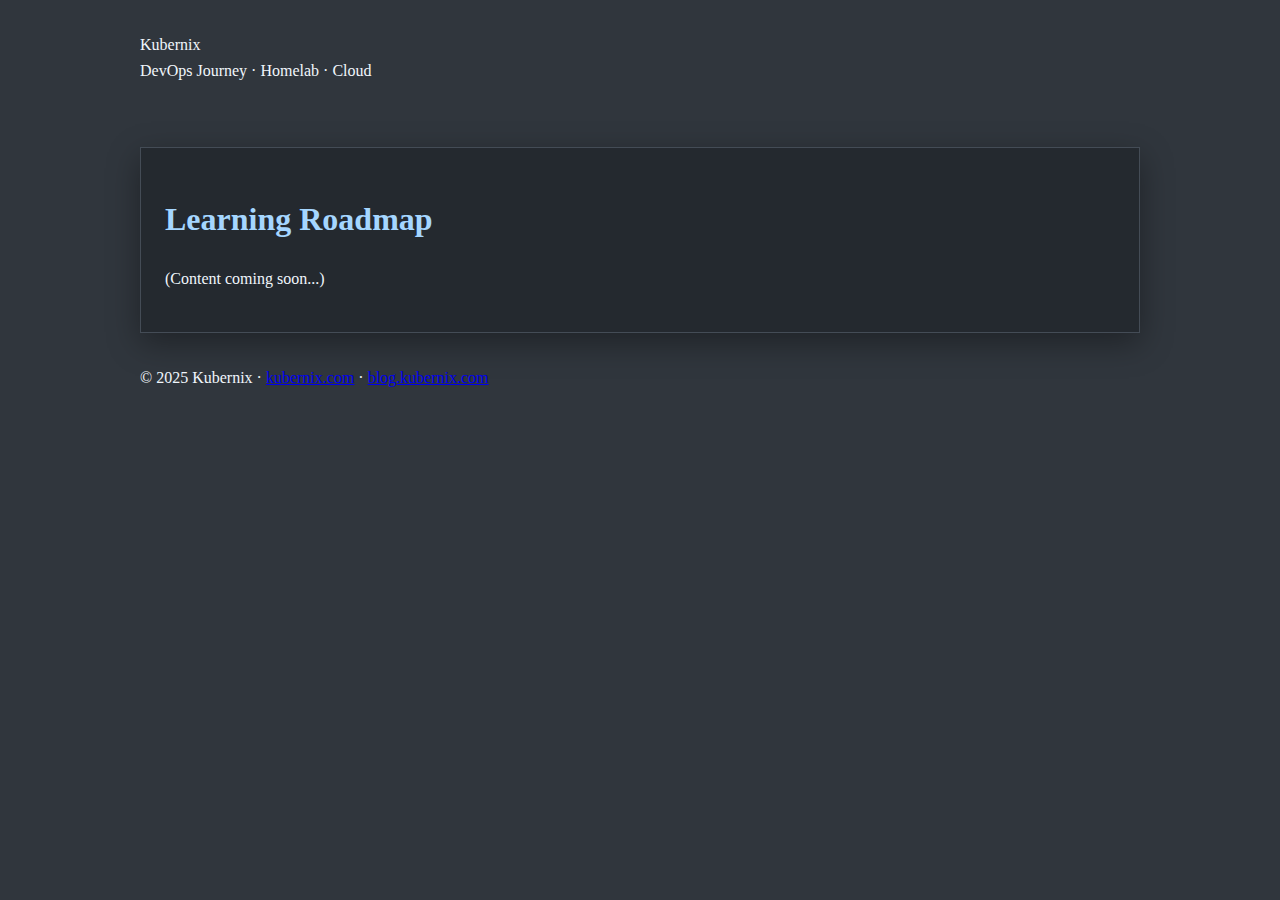
<file: roadmap.html>
<!DOCTYPE html>
<html lang="en">
<head>
  <meta charset="utf-8" />
  <meta name="viewport" content="width=device-width, initial-scale=1" />
  <title>Learning Roadmap · Kubernix</title>
  <link rel="stylesheet" href="style.css" />
</head>
<body>
  <header>
    <div class="wrap bar">
      <div>
        <div class="brand"><a href="index.html" style="color:inherit;text-decoration:none;">Kubernix</a></div>
        <div class="tag">DevOps Journey · Homelab · Cloud</div>
      </div>
    </div>
  </header>
  <main class="wrap">
    <article class="paper">
      <h1>Learning Roadmap</h1>
      <p>(Content coming soon...)</p>
    </article>
  </main>
  <footer>
    <div class="wrap" style="padding:0">
      <span>© 2025 Kubernix · <a href="https://kubernix.com">kubernix.com</a> · <a href="https://blog.kubernix.com">blog.kubernix.com</a></span>
    </div>
  </footer>
</body>
</html>
</file>
<file: style.css>
/* ===== Navbar ===== */
nav.menus {
  display: flex;
  gap: 1.5rem;
  background: #24292f; /* dark navbar background */
  padding: 0.75rem 1.25rem;
  border-bottom: 1px solid #30363d;
  font-family: system-ui, sans-serif;
}

nav.menus details {
  position: relative;
}

nav.menus summary {
  list-style: none;
  cursor: pointer;
  font-size: 1rem;
  color: #a5d6ff;
}

nav.menus summary::-webkit-details-marker {
  display: none; /* remove default triangle */
}

nav.menus ul {
  position: absolute;
  top: 2.2rem;
  left: 0;
  background: #30363d;
  border: 1px solid #444c56;
  padding: 0.5rem 0;
  margin: 0;
  list-style: none;
  display: none;
  min-width: 180px;
  border-radius: 6px;
  box-shadow: 0 4px 8px rgba(0,0,0,0.5);
  z-index: 100;
}

nav.menus details[open] ul {
  display: block;
}

nav.menus li {
  margin: 0;
}

nav.menus a {
  display: block;
  padding: 0.5rem 1rem;
  text-decoration: none;
  font-size: 0.95rem;
  color: #f0f6fc;
}

nav.menus a:hover {
  background: #444c56;
  color: #a5d6ff;
}

/* ===== Back-to-top Button ===== */
#toTop {
  position: fixed;
  bottom: 1.5rem;
  right: 1.5rem;
  padding: 0.6rem 1rem;
  font-size: 0.9rem;
  background: #24292f;
  color: #a5d6ff;
  border: 1px solid #444c56;
  border-radius: 6px;
  cursor: pointer;
  opacity: 0;
  visibility: hidden;
  transition: opacity 0.25s ease, visibility 0.25s ease;
  box-shadow: 0 4px 8px rgba(0,0,0,0.5);
  z-index: 200;
}

#toTop.show {
  opacity: 1;
  visibility: visible;
}

#toTop:hover {
  background: #30363d;
  color: #ffffff;
}

/* ===== Page Base ===== */
body {
  background: #30363d;
  color: #f0f6fc;
  margin: 0;
  line-height: 1.6;
}

h1, h2, h3 {
  color: #a5d6ff;
}

/* ===== Card Sections (Squared) — opt‑in, non-breaking =====
   Use by adding class="paper" to a section/div, and wrap the page content
   in <main class="wrap"> to center and pad content. This block doesn't
   change existing elements/styles anywhere else. */
.wrap {
  max-width: 1000px;
  margin: 0 auto;
  padding: 32px 16px;
}

.paper {
  background: #24292f;          /* matches navbar surface */
  border: 1px solid #444c56;     /* subtle border used in menus */
  border-radius: 0;              /* squared corners */
  box-shadow: 0 10px 30px rgba(0,0,0,.35);
  padding: 24px;
}

/* Optional: place multiple cards in a responsive grid */
.section-grid { display: grid; gap: 16px; }
@media (min-width: 900px) { .section-grid.cols-2 { grid-template-columns: 1fr 1fr; } }
@media (min-width: 1200px){ .section-grid.cols-3 { grid-template-columns: repeat(3,1fr); } }

/* Optional: card header underline */
.paper > h2, .paper > h3 {
  margin-top: 0;
  padding-bottom: 6px;
  border-bottom: 1px solid #444c56;
}
</file>
